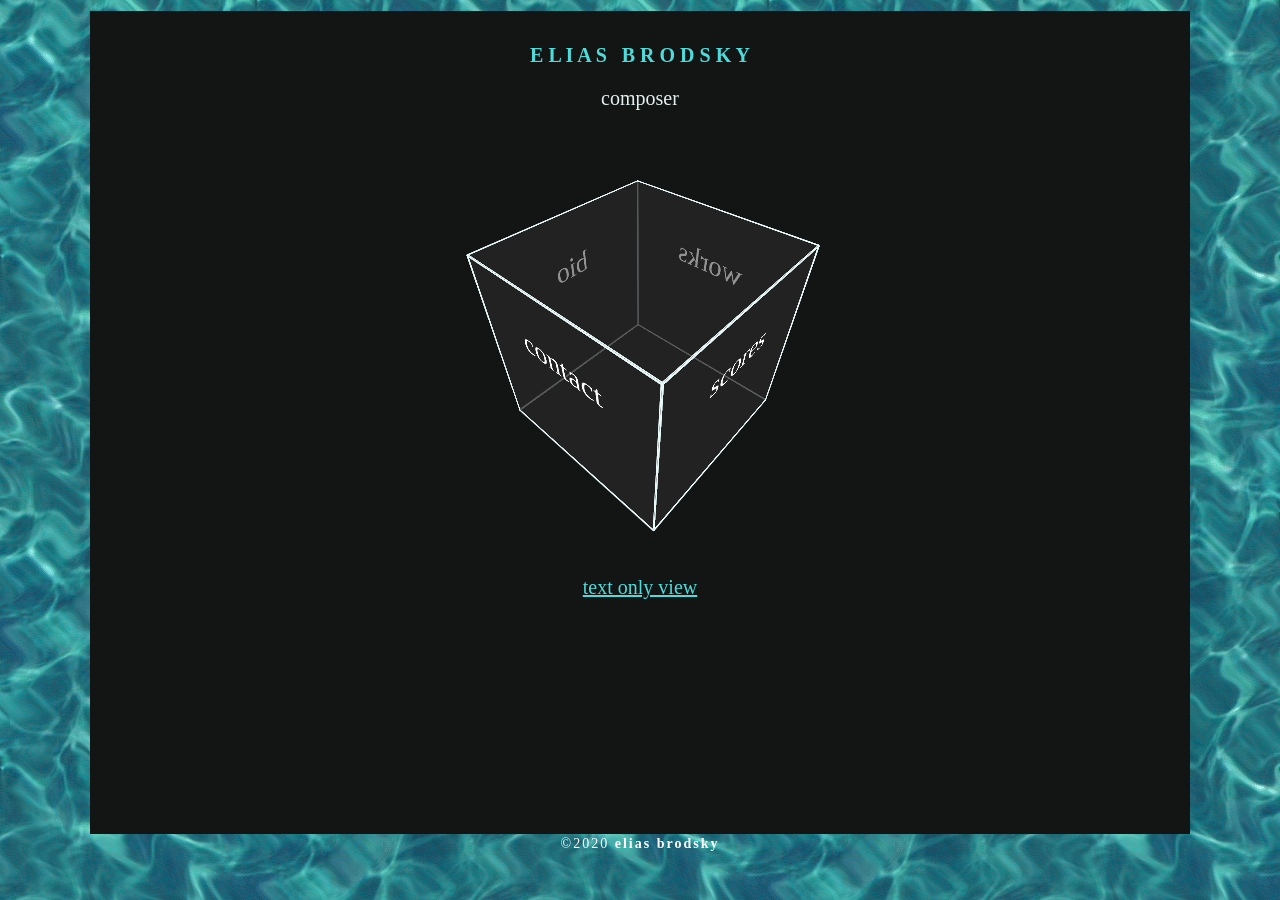
<file: index.html>
<!doctype html>
<html lang="en-US">
<head>
<meta charset="UTF-8">
<meta http-equiv="X-UA-Compatible" content="IE=edge">
<meta name="viewport" content="width=device-width, initial-scale=1">
<meta name="google-site-verification" content="czTj8CanpMWm9Loj50SO4mYIrmmwaW8jfagNMzuJFbc" />
<link href="../css/main.css" rel="stylesheet" type="text/css">
<link rel="stylesheet" href="../css/ex.css" />
<!--<link rel="stylesheet" href="../css/secretcube.css" />-->
<script>var __adobewebfontsappname__="dreamweaver"</script>
<script src="http://use.edgefonts.net/source-sans-pro:n2:default.js" type="text/javascript"></script>
	<title>elias brodsky</title>
	<link rel="shortcut icon" type="image/x-icon" href="images/favicon.ico">
</head>
<body>
<!-- Main Container -->
<div class="container-fluid"> 
	<center><a style="text-decoration:none" href="https://eliasbrodsky.github.io/"><div id="name"><p><b>E L I A S&nbsp; &nbsp;B R O D S K Y</b></p></div></a>
  <p>composer</p></center>
<!-- box -->
<br>
    <body class="experiment">
        <div id="wrapper">
	   <article class="viewport">
	     <section class="cube">
		  <div class="side">
		  	<div class="cube-image"> </div>
		  </div>
		  <div class="side">
		  	<div class="cube-image"><a href="https://eliasbrodsky.github.io/pages/works.html">works</a></div>
		  </div>
		  <div class="side">
		  	<div class="cube-image"><a href="https://eliasbrodsky.github.io/comingsoon.html">scores</a></div>
		  </div>
		  <div class="side">
		  	<div class="cube-image"><a href="https://eliasbrodsky.github.io/pages/contact.html">contact</a></div>
		  </div>
		  <div class="side">
			  <div class="cube-image"><a href="https://eliasbrodsky.github.io/pages/bio.html">bio</a></div>
		  </div>
		  <div class="side">
		  	<div class="cube-image active"> </div>
		    </section>
	  	</article>
     	    </div>
	<body>
		<br><center><p><a href="https://eliasbrodsky.github.io/textonly.html">text only view</a></p></center>
	<br>
</div>
</div>
<!-- Main Container Ends -->
</body>
<center><footer>
	<div class="copyright-fluid">&copy;2020 <strong>elias brodsky</strong></div>
	<script src="../js/secretcube.js" type="text/javascript"></script></footer></center></html>
</file>
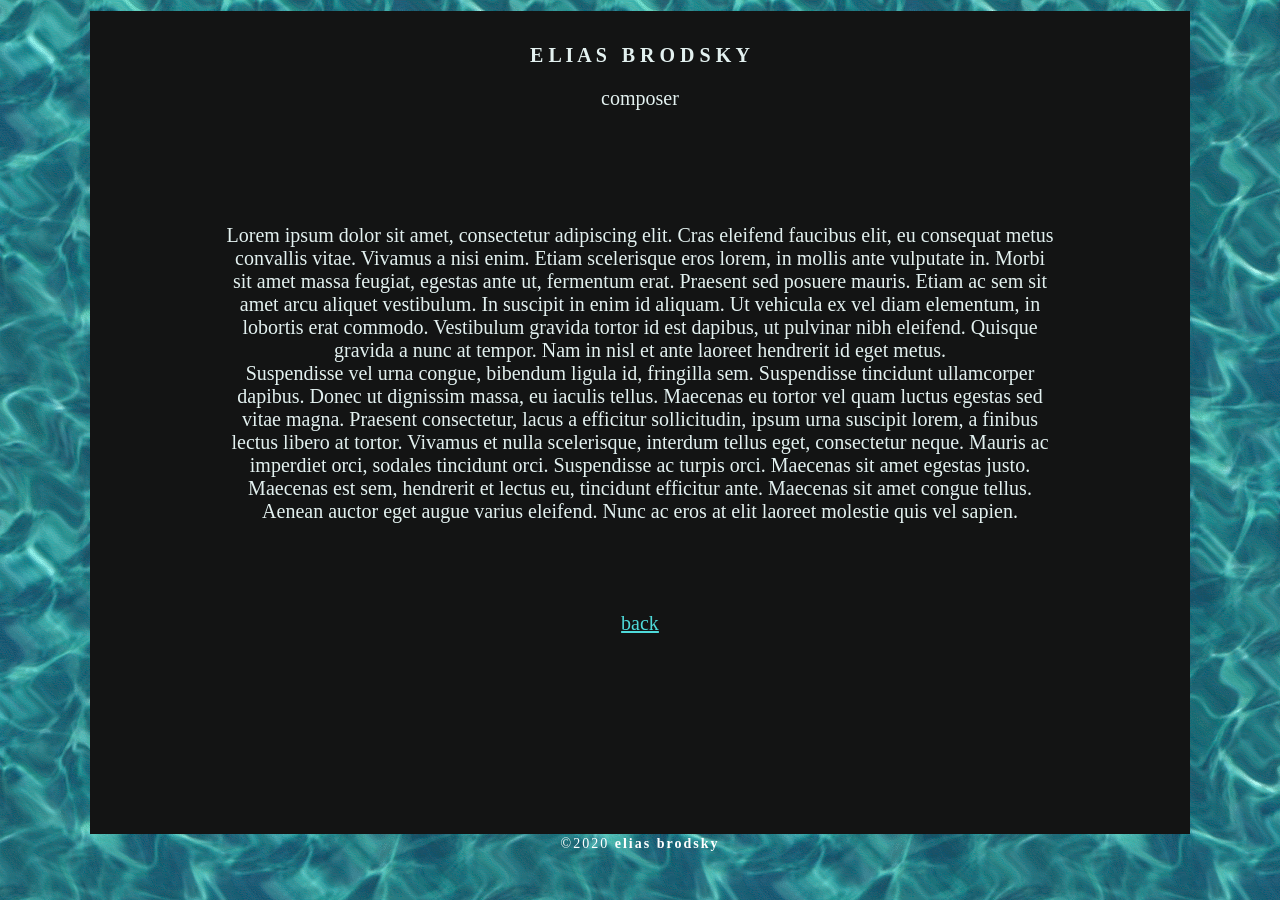
<file: bio.html>
<!doctype html>
<html lang="en-US">
<head>
<meta charset="UTF-8">
<meta http-equiv="X-UA-Compatible" content="IE=edge">
<meta name="viewport" content="width=device-width, initial-scale=1">
<link href="../css/bio.css" rel="stylesheet" type="text/css">
<link rel="stylesheet" href="../css/ex.css" />
<script>var __adobewebfontsappname__="dreamweaver"</script>
<script src="http://use.edgefonts.net/source-sans-pro:n2:default.js" type="text/javascript"></script>
</head>
<body>
<!-- Main Container -->
<div class="container-fluid"> 
	<center><p><a><b>E L I A S&nbsp; &nbsp;B R O D S K Y</b></a></p>
  <p>composer</p></center>
<!-- box -->
<div id="wrapper">
	<center><br><br><br>
	Lorem ipsum dolor sit amet, consectetur adipiscing elit. Cras eleifend faucibus elit, eu consequat metus convallis vitae. Vivamus a nisi enim. Etiam scelerisque eros lorem, in mollis ante vulputate in. Morbi sit amet massa feugiat, egestas ante ut, fermentum erat. Praesent sed posuere mauris. Etiam ac sem sit amet arcu aliquet vestibulum. In suscipit in enim id aliquam. Ut vehicula ex vel diam elementum, in lobortis erat commodo. Vestibulum gravida tortor id est dapibus, ut pulvinar nibh eleifend. Quisque gravida a nunc at tempor. Nam in nisl et ante laoreet hendrerit id eget metus.
	<br>
	Suspendisse vel urna congue, bibendum ligula id, fringilla sem. Suspendisse tincidunt ullamcorper dapibus. Donec ut dignissim massa, eu iaculis tellus. Maecenas eu tortor vel quam luctus egestas sed vitae magna. Praesent consectetur, lacus a efficitur sollicitudin, ipsum urna suscipit lorem, a finibus lectus libero at tortor. Vivamus et nulla scelerisque, interdum tellus eget, consectetur neque. Mauris ac imperdiet orci, sodales tincidunt orci. Suspendisse ac turpis orci. Maecenas sit amet egestas justo. Maecenas est sem, hendrerit et lectus eu, tincidunt efficitur ante. Maecenas sit amet congue tellus. Aenean auctor eget augue varius eleifend. Nunc ac eros at elit laoreet molestie quis vel sapien. 
	<br><br><br><br>
		<p><a href="https://eliasbrodsky.github.io/">back</a></p>
   </div>
	<br>
</div>
</div>
<!-- Main Container Ends -->
</body>
<center><footer>
	<div class="copyright-fluid">&copy;2020 <strong>elias brodsky</strong></div>
	</footer></center></html>
</file>
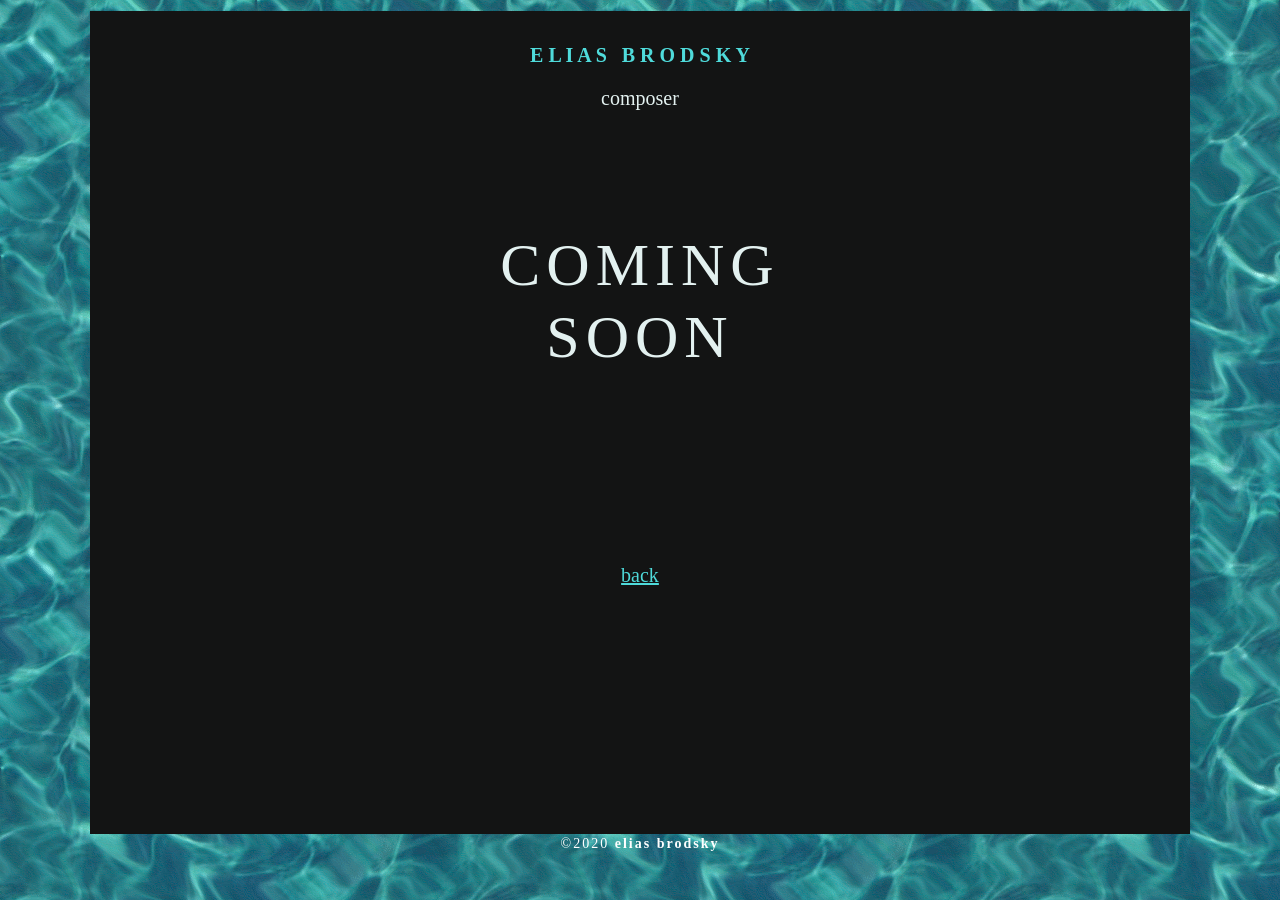
<file: comingsoon.html>
<!doctype html>
<html lang="en-US">
<head>
<meta charset="UTF-8">
<meta http-equiv="X-UA-Compatible" content="IE=edge">
<meta name="viewport" content="width=device-width, initial-scale=1">
<link href="../css/pages.css" rel="stylesheet" type="text/css">
<link rel="stylesheet" href="../css/ex.css" />
<script>var __adobewebfontsappname__="dreamweaver"</script>
<script src="http://use.edgefonts.net/source-sans-pro:n2:default.js" type="text/javascript"></script>
	<title>coming soon | elias brodsky</title>
	<link rel="shortcut icon" type="image/x-icon" href="images/favicon.ico">
</head>
<body>
<!-- Main Container -->
<div class="container-fluid"> 
	<center><div id="name"><p><a style="text-decoration:none" href="https://eliasbrodsky.github.io/"><b>E L I A S&nbsp; &nbsp;B R O D S K Y</b></a></p></div>
  <p>composer</p></center>
<!-- box -->
<div id="comingsoon">
	<center><br>
		<div id="spaces"><p>COMING</p>
			<p>SOON</p>
	<br><br><br><br><br><br></div><br>
	<div id="back"><p><a href="https://eliasbrodsky.github.io/">back</a></p>
   </div></div></center>
	<br>
</div>
</div></center>
<!-- Main Container Ends -->
</body>
<center><footer>
	<div class="copyright-fluid">&copy;2020 <strong>elias brodsky</strong></div>
	</footer></center></html>
</file>
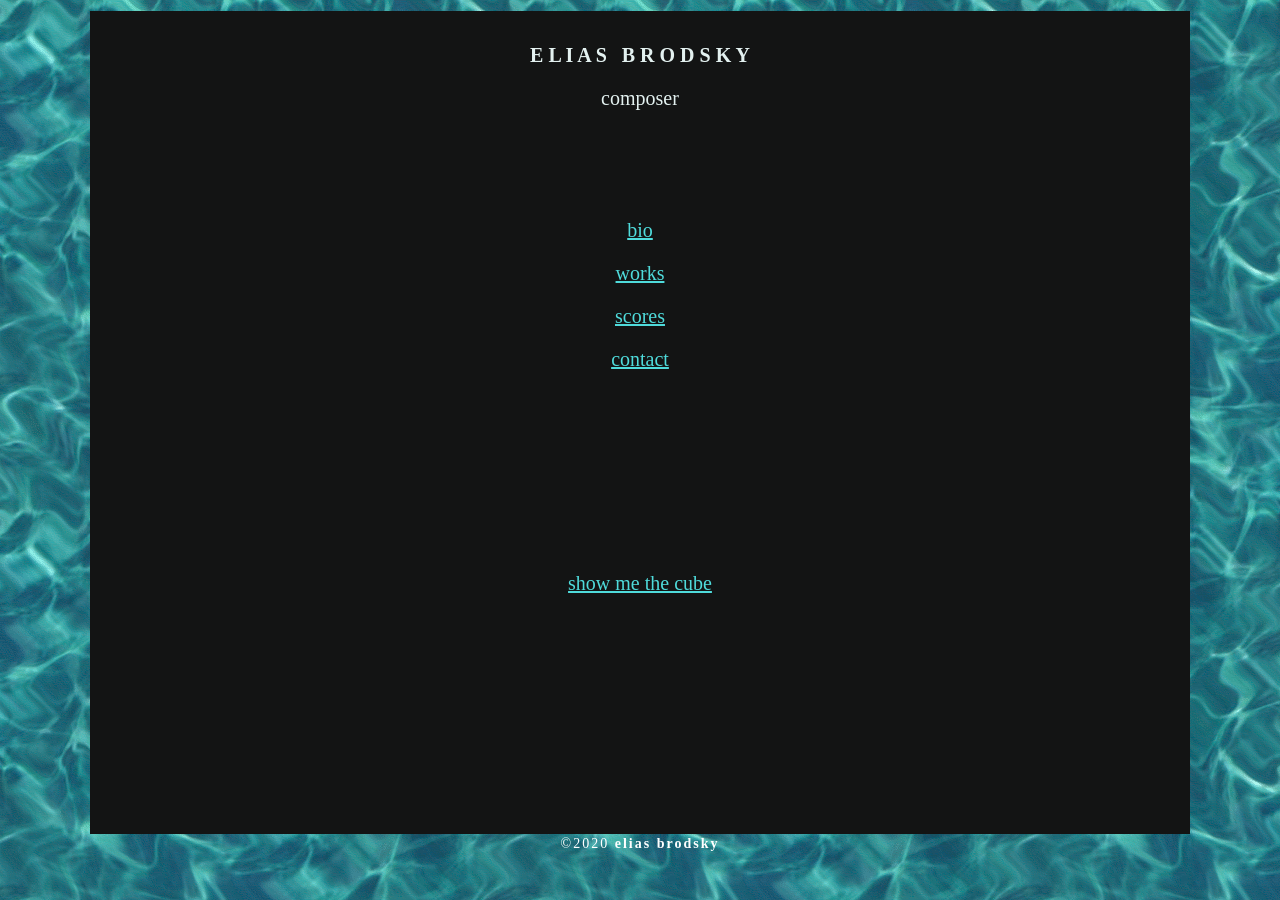
<file: contact.html>
<!doctype html>
<html lang="en-US">
<head>
<meta charset="UTF-8">
<meta http-equiv="X-UA-Compatible" content="IE=edge">
<meta name="viewport" content="width=device-width, initial-scale=1">
<link href="../css/main.css" rel="stylesheet" type="text/css">
<link rel="stylesheet" href="../css/ex.css" />
<script>var __adobewebfontsappname__="dreamweaver"</script>
<script src="http://use.edgefonts.net/source-sans-pro:n2:default.js" type="text/javascript"></script>
</head>
<body>
<!-- Main Container -->
<div class="container-fluid"> 
	<center><p><a><b>E L I A S&nbsp; &nbsp;B R O D S K Y</b></a></p>
  <p>composer</p></center>
<!-- box -->
<div id="wrapper">
	<center><br><br><br>
	<p><a href="https://eliasbrodsky.github.io/textonly.html">bio</a></p>
	<p><a href="https://eliasbrodsky.github.io/textonly.html">works</a></p>
	<p><a href="https://eliasbrodsky.github.io/textonly.html">scores</a></p>
	<p><a href="https://eliasbrodsky.github.io/textonly.html">contact</a></p>
	<br><br><br><br><br><br><br>
		<p><a href="https://eliasbrodsky.github.io/">show me the cube</a></p>
   </div>
	<br>
</div>
</div>
<!-- Main Container Ends -->
</body>
<center><footer>
	<div class="copyright-fluid">&copy;2020 <strong>elias brodsky</strong></div>
	</footer></center></html>
</file>
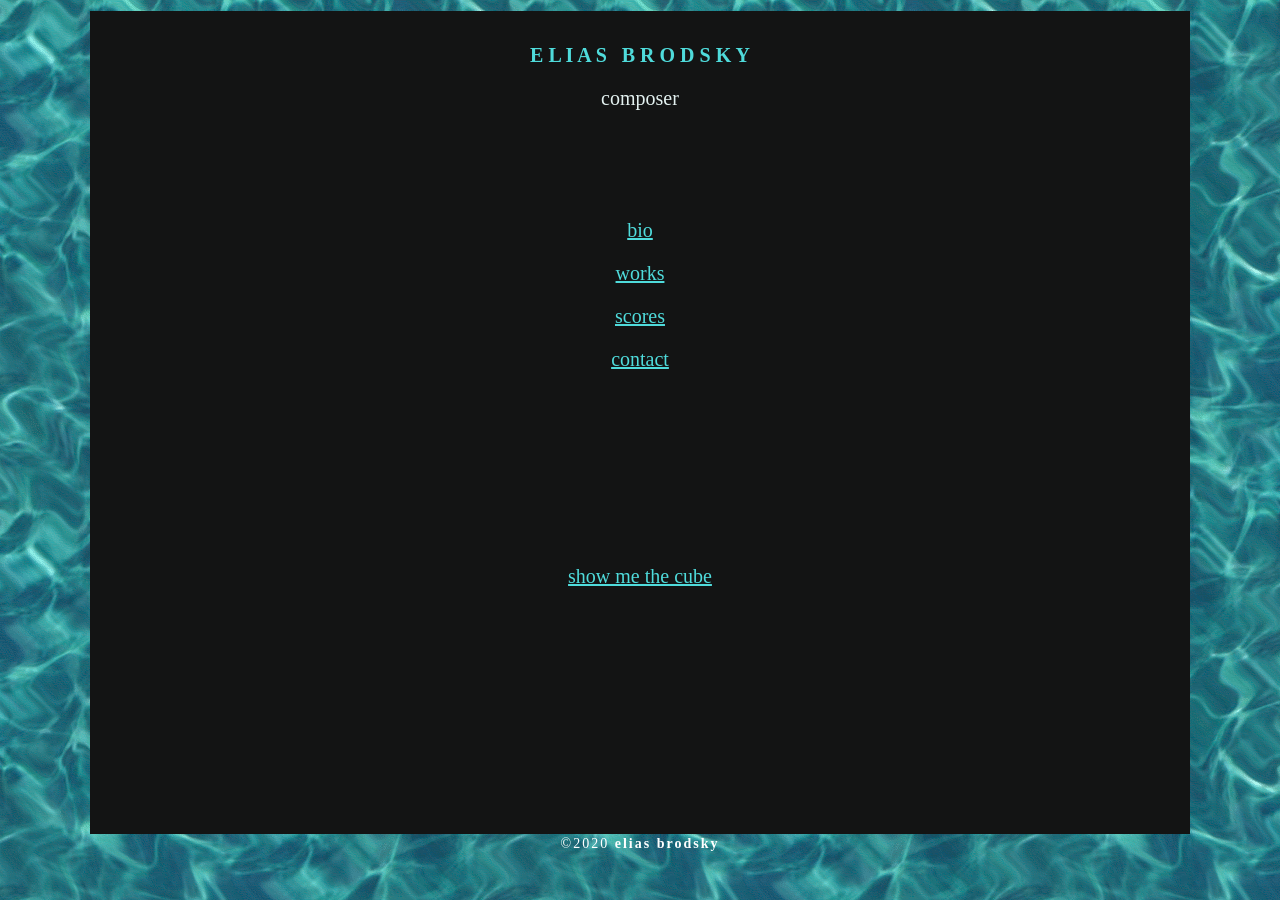
<file: textonly.html>
<!doctype html>
<html lang="en-US">
<head>
<meta charset="UTF-8">
<meta http-equiv="X-UA-Compatible" content="IE=edge">
<meta name="viewport" content="width=device-width, initial-scale=1">
<link href="../css/pages.css" rel="stylesheet" type="text/css">
<link rel="stylesheet" href="../css/ex.css" />
<script>var __adobewebfontsappname__="dreamweaver"</script>
<script src="http://use.edgefonts.net/source-sans-pro:n2:default.js" type="text/javascript"></script>
	<title>text only | elias brodsky</title>
	<link rel="shortcut icon" type="image/x-icon" href="images/favicon.ico">
</head>
<body>
<!-- Main Container -->
<div class="container-fluid"> 
	<center><div id="name"><p><a style="text-decoration:none" href="https://eliasbrodsky.github.io/"><b>E L I A S&nbsp; &nbsp;B R O D S K Y</b></a></p></div>
  <p>composer</p></center>
<!-- box -->
<div id="wrapper">
	<center><br><br><br>
	<p><a href="https://eliasbrodsky.github.io/pages/bio.html">bio</a></p>
	<p><a href="https://eliasbrodsky.github.io/pages/works.html">works</a></p>
	<p><a href="https://eliasbrodsky.github.io/comingsoon.html">scores</a></p>
	<p><a href="https://eliasbrodsky.github.io/pages/contact.html">contact</a></p>
		<br><br><br><br><br><br><div id="smallspaces"><br><br><br><br><br><br><br><br><br><br><br><br><br><br><br><br></div>
		<p><a href="https://eliasbrodsky.github.io/">show me the cube</a></p>
   </div>
	<br>
</div>
</div>
<!-- Main Container Ends -->
</body>
<center><footer>
	<div class="copyright-fluid">&copy;2020 <strong>elias brodsky</strong></div>
	</footer></center></html>
</file>
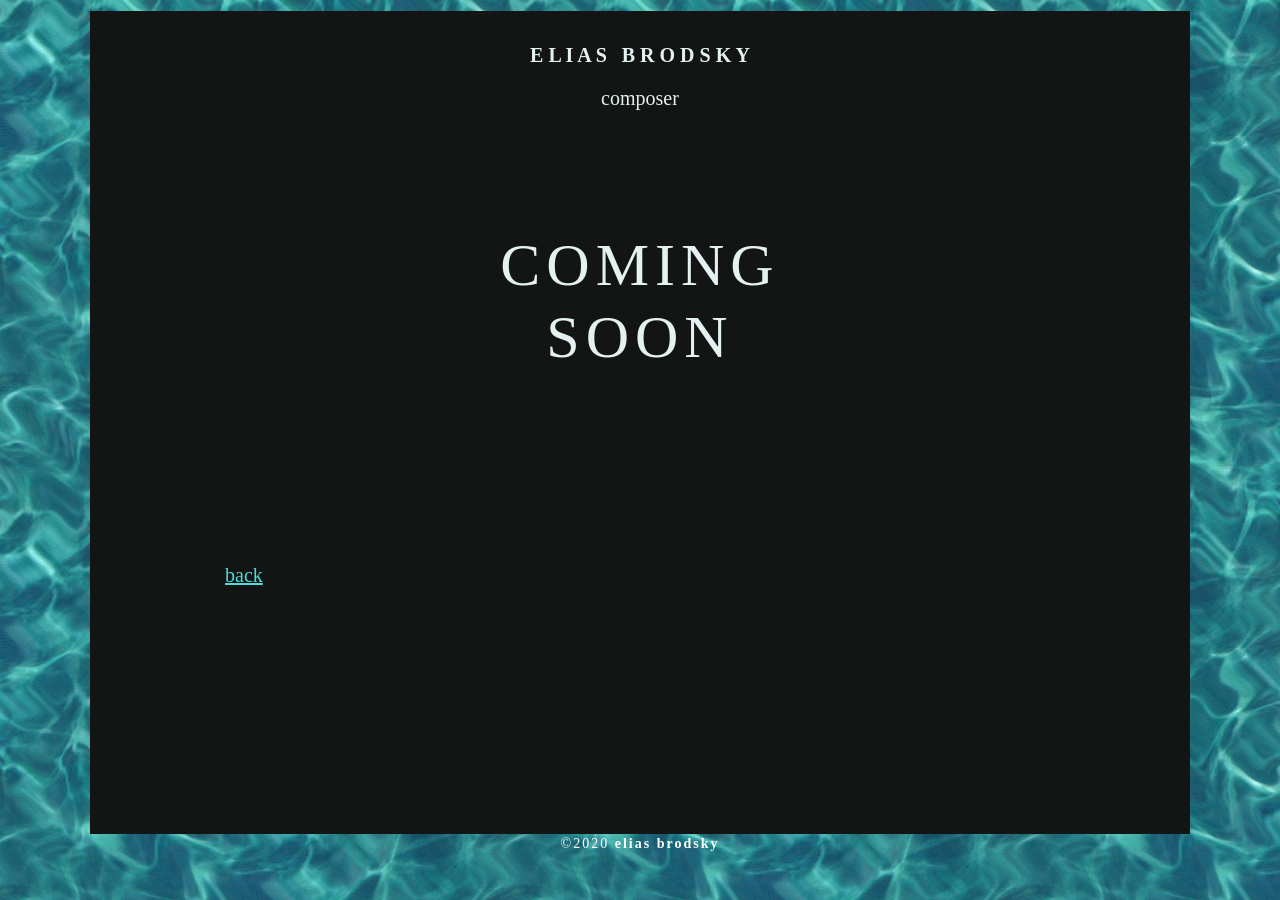
<file: pages/comingsoon.html>
<!doctype html>
<html lang="en-US">
<head>
<meta charset="UTF-8">
<meta http-equiv="X-UA-Compatible" content="IE=edge">
<meta name="viewport" content="width=device-width, initial-scale=1">
<link href="../css/pages.css" rel="stylesheet" type="text/css">
<link rel="stylesheet" href="../css/ex.css" />
<script>var __adobewebfontsappname__="dreamweaver"</script>
<script src="http://use.edgefonts.net/source-sans-pro:n2:default.js" type="text/javascript"></script>
</head>
<body>
<!-- Main Container -->
<div class="container-fluid"> 
	<center><div id="name"><p><a><b>E L I A S&nbsp; &nbsp;B R O D S K Y</b></a></p></div>
  <p>composer</p></center>
<!-- box -->
<div id="comingsoon">
	<center><br>
		<div id="spaces"><p>COMING</p>
			<p>SOON</p>
	<br><br><br><br><br><br></div><br>
	<div id="wrapper"><p><a href="https://eliasbrodsky.github.io/">back</a></p>
   </div></div></center>
	<br>
</div>
</div></center>
<!-- Main Container Ends -->
</body>
<center><footer>
	<div class="copyright-fluid">&copy;2020 <strong>elias brodsky</strong></div>
	</footer></center></html>
</file>
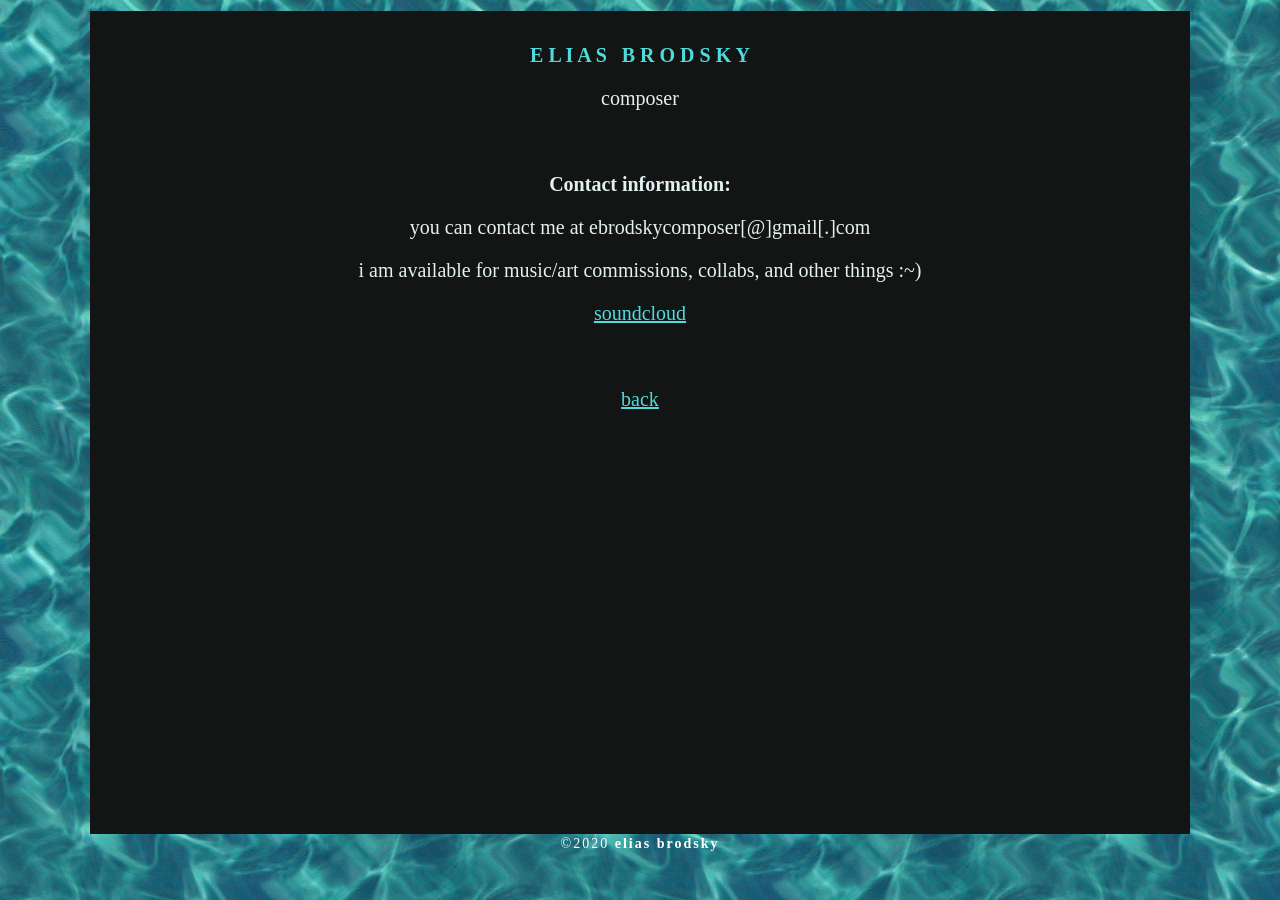
<file: pages/contact.html>
<!doctype html>
<html lang="en-US">
<head>
<meta charset="UTF-8">
<meta http-equiv="X-UA-Compatible" content="IE=edge">
<meta name="viewport" content="width=device-width, initial-scale=1">
<link href="../css/main.css" rel="stylesheet" type="text/css">
<link rel="stylesheet" href="../css/ex.css" />
<script>var __adobewebfontsappname__="dreamweaver"</script>
<script src="http://use.edgefonts.net/source-sans-pro:n2:default.js" type="text/javascript"></script>
</head>
<body>
<!-- Main Container -->
<div class="container-fluid"> 
	<center><div id="name"><p><a style="text-decoration:none" href="https://eliasbrodsky.github.io/"><b>E L I A S&nbsp; &nbsp;B R O D S K Y</b></a></p></div>
  <p>composer</p></center>
<!-- box -->
<div id="wrapper">
  <center><br>
  <p><b>Contact information:</b></p>
	  <p>you can contact me at ebrodskycomposer[@]gmail[.]com</p>
	  <p>i am available for music/art commissions, collabs, and other things :~)</p>
	  <p><a href="https://soundcloud.com/eliasbrodsky">soundcloud</a></p>
	  <br>
		<p><a href="https://eliasbrodsky.github.io/">back</a></p>
   </div>
	<br>
</div>
</div>
<!-- Main Container Ends -->
</body>
<center><footer>
	<div class="copyright-fluid">&copy;2020 <strong>elias brodsky</strong></div>
	</footer></center></html>
</file>
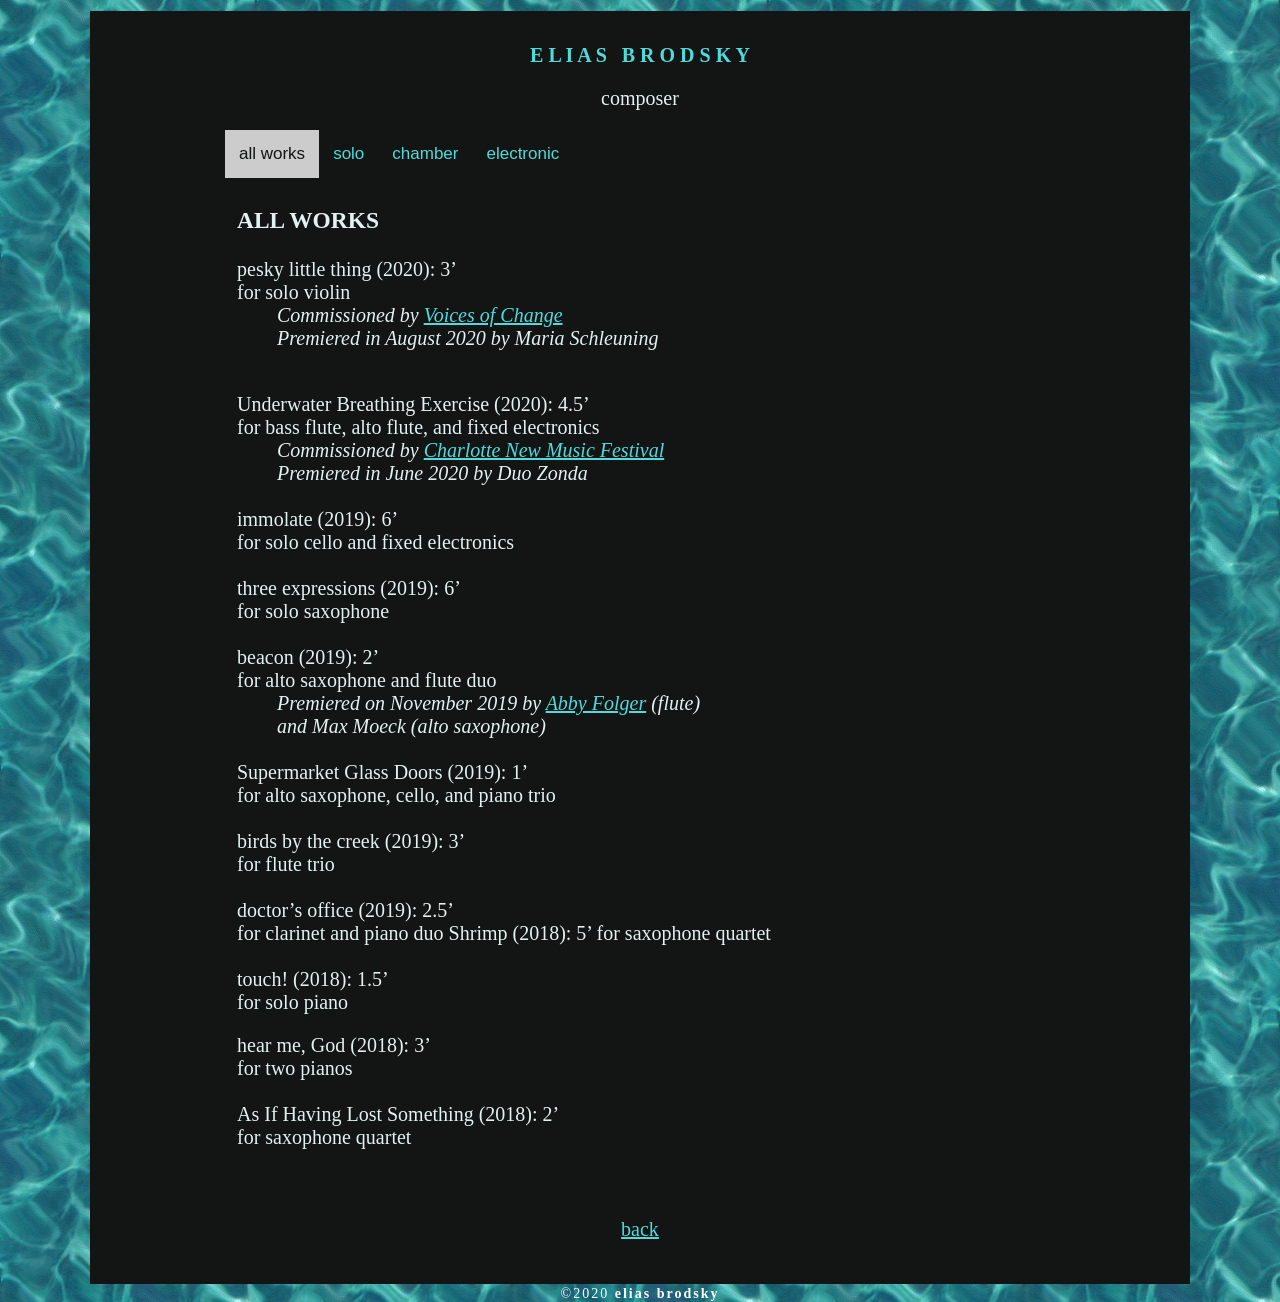
<file: pages/secretworks.html>
<!doctype html>
<html lang="en-US">
<head>
<meta charset="UTF-8">
<meta http-equiv="X-UA-Compatible" content="IE=edge">
<meta name="viewport" content="width=device-width, initial-scale=1">
<link href="../css/pages.css" rel="stylesheet" type="text/css">
<link rel="stylesheet" href="../css/ex.css" />
<script>var __adobewebfontsappname__="dreamweaver"</script>
<script src="http://use.edgefonts.net/source-sans-pro:n2:default.js" type="text/javascript"></script>
</head>
<body>
<!-- Main Container -->
<div class="container-fluid"> 
	<center><div id="name"><p><a style="text-decoration:none" href="https://eliasbrodsky.github.io/"><b>E L I A S&nbsp; &nbsp;B R O D S K Y</b></a></p></div>
  <p>composer</p></center>
<!-- box -->
<div id="wrapper">
	 <!-- Tab links -->
<div class="tab">
  <button class="tablinks" onclick="openTab(event, 'All works')" id="defaultOpen">all works</button>
  <button class="tablinks" onclick="openTab(event, 'Solo')">solo</button>
  <button class="tablinks" onclick="openTab(event, 'Chamber')">chamber</button>
  <button class="tablinks" onclick="openTab(event, 'Electronic')">electronic</button>
</div>

<!-- Tab content -->
<div id="All works" class="tabcontent">
  <h3><b>ALL WORKS</b></h3>
  <p>pesky little thing (2020): 3’
	<br>for solo violin
	<br><i>&nbsp;&nbsp;&nbsp;&nbsp;&nbsp;&nbsp;&nbsp;&nbsp;Commissioned by <a href="https://www.voicesofchange.org/">Voices of Change</a>
	<br>&nbsp;&nbsp;&nbsp;&nbsp;&nbsp;&nbsp;&nbsp;&nbsp;Premiered in August 2020 by Maria Schleuning</i>
	<br><br>
	<p>Underwater Breathing Exercise (2020): 4.5’
	<br>for bass flute, alto flute, and fixed electronics
	<br><i>&nbsp;&nbsp;&nbsp;&nbsp;&nbsp;&nbsp;&nbsp;&nbsp;Commissioned by <a href="https://charlottenewmusic.org/">Charlotte New Music Festival</a>
	<br>&nbsp;&nbsp;&nbsp;&nbsp;&nbsp;&nbsp;&nbsp;&nbsp;Premiered in June 2020 by Duo Zonda</i>
	<br><br>
	immolate (2019): 6’
	<br>for solo cello and fixed electronics
	<br><br>
	three expressions (2019): 6’
	<br>for solo saxophone
	<br><br>
	beacon (2019): 2’
	<br>for alto saxophone and flute duo
   	<br><i>&nbsp;&nbsp;&nbsp;&nbsp;&nbsp;&nbsp;&nbsp;&nbsp;Premiered on November 2019 by <a href="https://www.instagram.com/flutey_tootey/">Abby Folger</a> (flute) 
	<br>&nbsp;&nbsp;&nbsp;&nbsp;&nbsp;&nbsp;&nbsp;&nbsp;and Max Moeck (alto saxophone)</i>
	<br><br>
	Supermarket Glass Doors (2019): 1’
	<br>for alto saxophone, cello, and piano trio
	<br><br>
	birds by the creek (2019): 3’
	<br>for flute trio
	<br><br>
	doctor’s office (2019): 2.5’
	<br>for clarinet and piano duo
	Shrimp (2018): 5’
	for saxophone quartet
	<br><br>
	touch! (2018): 1.5’
	<br>for solo piano</p>
	hear me, God (2018): 3’
	<br>for two pianos
	<br><br>
	As If Having Lost Something (2018): 2’
	<br>for saxophone quartet</p>
</div>

<div id="Solo" class="tabcontent">
  <h3><b>SOLO</b></h3>
  <p>pesky little thing (2020): 3’
	<br>for solo violin
	<br><i>&nbsp;&nbsp;&nbsp;&nbsp;&nbsp;&nbsp;&nbsp;&nbsp;Commissioned by <a href="https://www.voicesofchange.org/">Voices of Change</a>
	<br>&nbsp;&nbsp;&nbsp;&nbsp;&nbsp;&nbsp;&nbsp;&nbsp;Premiered in August 2020 by Maria Schleuning</i>
	<br><br>
	immolate (2019): 6’
	<br>for solo cello and fixed electronics
	<br><br>
	three expressions (2019): 6’
	<br>for solo saxophone
	<br><br>
	touch! (2018): 1.5’
	<br>for solo piano</p>
</div>

<div id="Chamber" class="tabcontent">
  <h3><b>CHAMBER</b></h3>
  <p>Underwater Breathing Exercise (2020): 4.5’
	<br>for bass flute, alto flute, and fixed electronics
	<br><i>&nbsp;&nbsp;&nbsp;&nbsp;&nbsp;&nbsp;&nbsp;&nbsp;Commissioned by <a href="https://charlottenewmusic.org/">Charlotte New Music Festival</a>
	<br>&nbsp;&nbsp;&nbsp;&nbsp;&nbsp;&nbsp;&nbsp;&nbsp;Premiered in June 2020 by Duo Zonda</i>
	<br><br>
	beacon (2019): 2’
	<br>for alto saxophone and flute duo
   	<br><i>&nbsp;&nbsp;&nbsp;&nbsp;&nbsp;&nbsp;&nbsp;&nbsp;Premiered on November 2019 by <a href="https://www.instagram.com/flutey_tootey/">Abby Folger</a> (flute) 
	<br>&nbsp;&nbsp;&nbsp;&nbsp;&nbsp;&nbsp;&nbsp;&nbsp;and Max Moeck (alto saxophone)</i>
	<br><br>
	Supermarket Glass Doors (2019): 1’
	<br>for alto saxophone, cello, and piano trio
	<br><br>
	birds by the creek (2019): 3’
	<br>for flute trio
	<br><br>
	doctor’s office (2019): 2.5’
	<br>for clarinet and piano duo
	Shrimp (2018): 5’
	for saxophone quartet
	<br><br>
	hear me, God (2018): 3’
	<br>for two pianos
	<br><br>
	As If Having Lost Something (2018): 2’
	<br>for saxophone quartet</p>
</div>

<div id="Electronic" class="tabcontent">
  <h3><b>ELECTRONIC</b></h3>
  <p>Underwater Breathing Exercise (2020): 4.5’
	<br>for bass flute, alto flute, and fixed electronics
	<br><i>&nbsp;&nbsp;&nbsp;&nbsp;&nbsp;&nbsp;&nbsp;&nbsp;Commissioned by <a href="https://charlottenewmusic.org/">Charlotte New Music Festival</a>
	<br>&nbsp;&nbsp;&nbsp;&nbsp;&nbsp;&nbsp;&nbsp;&nbsp;Premiered in June 2020 by Duo Zonda</i>
	<br><br>
	immolate (2019): 6’
	<br>for solo cello and fixed electronics</p>
</div> 
	<br></div>
	<div id="back"><p><a href="https://eliasbrodsky.github.io/">back</a></p>
   </div>
	<br>
</div>
</div>
<!-- Main Container Ends -->
</body>
<center><footer>
	<div class="copyright-fluid">&copy;2020 <strong>elias brodsky</strong></div>
	<script src="../js/tabs.js" type="text/javascript"></script>
	<script>
  function opentab(evt, tabName) {
  var i, tabcontent, tablinks;
  tabcontent = document.getElementsByClassName("tabcontent");
  for (i = 0; i < tabcontent.length; i++) {
    tabcontent[i].style.display = "none";
  }
  tablinks = document.getElementsByClassName("tablinks");
  for (i = 0; i < tablinks.length; i++) {
    tablinks[i].className = tablinks[i].className.replace(" active", "");
  }
  document.getElementById(tabName).style.display = "block";
  evt.currentTarget.className += " active";
}
  document.getElementById("defaultOpen").click();
</script>
	</footer></center></html>
</file>
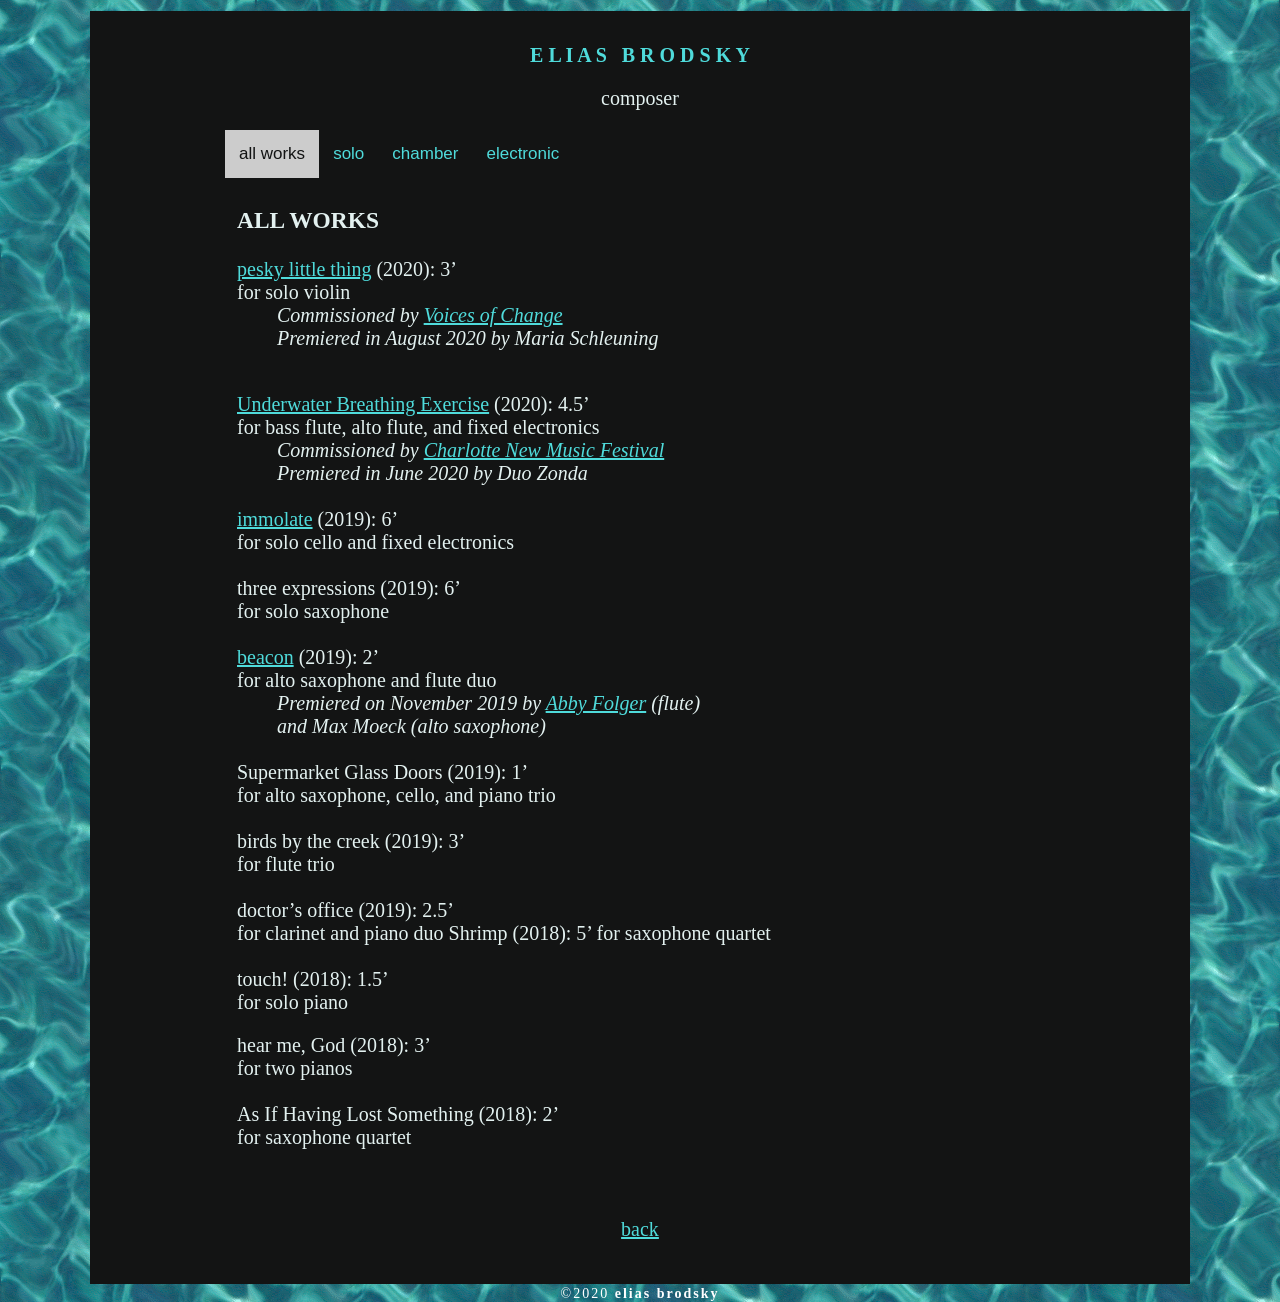
<file: pages/works.html>
<!doctype html>
<html lang="en-US">
<head>
<meta charset="UTF-8">
<meta http-equiv="X-UA-Compatible" content="IE=edge">
<meta name="viewport" content="width=device-width, initial-scale=1">
<link href="../css/pages.css" rel="stylesheet" type="text/css">
<link rel="stylesheet" href="../css/ex.css" />
<script>var __adobewebfontsappname__="dreamweaver"</script>
<script src="http://use.edgefonts.net/source-sans-pro:n2:default.js" type="text/javascript"></script>
	<title>works | elias brodsky</title>
	<link rel="shortcut icon" type="image/x-icon" href="favicon.ico">
</head>
<body>
<!-- Main Container -->
<div class="container-fluid"> 
	<center><div id="name"><p><a style="text-decoration:none" href="https://eliasbrodsky.github.io/"><b>E L I A S&nbsp; &nbsp;B R O D S K Y</b></a></p></div>
  <p>composer</p></center>
<!-- box -->
<div id="wrapper">
	 <!-- Tab links -->
<div class="tab">
  <button class="tablinks" onclick="openTab(event, 'All works')" id="defaultOpen">all works</button>
  <button class="tablinks" onclick="openTab(event, 'Solo')">solo</button>
  <button class="tablinks" onclick="openTab(event, 'Chamber')">chamber</button>
  <button class="tablinks" onclick="openTab(event, 'Electronic')">electronic</button>
</div>

<!-- Tab content -->
<div id="All works" class="tabcontent">
  <h3><b>ALL WORKS</b></h3>
	<p><a href="https://soundcloud.com/eliasbrodsky/pesky-little-thing">pesky little thing</a> (2020): 3’
	<br>for solo violin
	<br><i>&nbsp;&nbsp;&nbsp;&nbsp;&nbsp;&nbsp;&nbsp;&nbsp;Commissioned by <a href="https://www.voicesofchange.org/">Voices of Change</a>
	<br>&nbsp;&nbsp;&nbsp;&nbsp;&nbsp;&nbsp;&nbsp;&nbsp;Premiered in August 2020 by Maria Schleuning</i>
	<br><br>
	<p><a href="https://soundcloud.com/eliasbrodsky/underwater-breathing-exercise">Underwater Breathing Exercise</a> (2020): 4.5’
	<br>for bass flute, alto flute, and fixed electronics
	<br><i>&nbsp;&nbsp;&nbsp;&nbsp;&nbsp;&nbsp;&nbsp;&nbsp;Commissioned by <a href="https://charlottenewmusic.org/">Charlotte New Music Festival</a>
	<br>&nbsp;&nbsp;&nbsp;&nbsp;&nbsp;&nbsp;&nbsp;&nbsp;Premiered in June 2020 by Duo Zonda</i>
	<br><br>
	<a href="https://soundcloud.com/eliasbrodsky/immolate">immolate</a> (2019): 6’
	<br>for solo cello and fixed electronics
	<br><br>
	three expressions (2019): 6’
	<br>for solo saxophone
	<br><br>
	<a href="https://soundcloud.com/eliasbrodsky/beacon">beacon</a> (2019): 2’
	<br>for alto saxophone and flute duo
   	<br><i>&nbsp;&nbsp;&nbsp;&nbsp;&nbsp;&nbsp;&nbsp;&nbsp;Premiered on November 2019 by <a href="https://www.instagram.com/flutey_tootey/">Abby Folger</a> (flute) 
	<br>&nbsp;&nbsp;&nbsp;&nbsp;&nbsp;&nbsp;&nbsp;&nbsp;and Max Moeck (alto saxophone)</i>
	<br><br>
	Supermarket Glass Doors (2019): 1’
	<br>for alto saxophone, cello, and piano trio
	<br><br>
	birds by the creek (2019): 3’
	<br>for flute trio
	<br><br>
	doctor’s office (2019): 2.5’
	<br>for clarinet and piano duo
	Shrimp (2018): 5’
	for saxophone quartet
	<br><br>
	touch! (2018): 1.5’
	<br>for solo piano</p>
	hear me, God (2018): 3’
	<br>for two pianos
	<br><br>
	As If Having Lost Something (2018): 2’
	<br>for saxophone quartet</p>
</div>

<div id="Solo" class="tabcontent">
  <h3><b>SOLO</b></h3>
  <p><a href="https://soundcloud.com/eliasbrodsky/pesky-little-thing">pesky little thing</a> (2020): 3’
	<br>for solo violin
	<br><i>&nbsp;&nbsp;&nbsp;&nbsp;&nbsp;&nbsp;&nbsp;&nbsp;Commissioned by <a href="https://www.voicesofchange.org/">Voices of Change</a>
	<br>&nbsp;&nbsp;&nbsp;&nbsp;&nbsp;&nbsp;&nbsp;&nbsp;Premiered in August 2020 by Maria Schleuning</i>
	<br><br>
	<a href="https://soundcloud.com/eliasbrodsky/immolate">immolate</a> (2019): 6’
	<br>for solo cello and fixed electronics
	<br><br>
	three expressions (2019): 6’
	<br>for solo saxophone
	<br><br>
	touch! (2018): 1.5’
	<br>for solo piano</p>
</div>

<div id="Chamber" class="tabcontent">
  <h3><b>CHAMBER</b></h3>
  <p><a href="https://soundcloud.com/eliasbrodsky/underwater-breathing-exercise">Underwater Breathing Exercise</a> (2020): 4.5’
	<br>for bass flute, alto flute, and fixed electronics
	<br><i>&nbsp;&nbsp;&nbsp;&nbsp;&nbsp;&nbsp;&nbsp;&nbsp;Commissioned by <a href="https://charlottenewmusic.org/">Charlotte New Music Festival</a>
	<br>&nbsp;&nbsp;&nbsp;&nbsp;&nbsp;&nbsp;&nbsp;&nbsp;Premiered in June 2020 by Duo Zonda</i>
	<br><br>
	<a href="https://soundcloud.com/eliasbrodsky/beacon">beacon </a>(2019): 2’
	<br>for alto saxophone and flute duo
   	<br><i>&nbsp;&nbsp;&nbsp;&nbsp;&nbsp;&nbsp;&nbsp;&nbsp;Premiered on November 2019 by <a href="https://www.instagram.com/flutey_tootey/">Abby Folger</a> (flute) 
	<br>&nbsp;&nbsp;&nbsp;&nbsp;&nbsp;&nbsp;&nbsp;&nbsp;and Max Moeck (alto saxophone)</i>
	<br><br>
	Supermarket Glass Doors (2019): 1’
	<br>for alto saxophone, cello, and piano trio
	<br><br>
	birds by the creek (2019): 3’
	<br>for flute trio
	<br><br>
	doctor’s office (2019): 2.5’
	<br>for clarinet and piano duo
	Shrimp (2018): 5’
	for saxophone quartet
	<br><br>
	hear me, God (2018): 3’
	<br>for two pianos
	<br><br>
	As If Having Lost Something (2018): 2’
	<br>for saxophone quartet</p>
</div>

<div id="Electronic" class="tabcontent">
  <h3><b>ELECTRONIC</b></h3>
  <p><a href="https://soundcloud.com/eliasbrodsky/underwater-breathing-exercise">Underwater Breathing Exercise</a> (2020): 4.5’
	<br>for bass flute, alto flute, and fixed electronics
	<br><i>&nbsp;&nbsp;&nbsp;&nbsp;&nbsp;&nbsp;&nbsp;&nbsp;Commissioned by <a href="https://charlottenewmusic.org/">Charlotte New Music Festival</a>
	<br>&nbsp;&nbsp;&nbsp;&nbsp;&nbsp;&nbsp;&nbsp;&nbsp;Premiered in June 2020 by Duo Zonda</i>
	<br><br>
	<a href="https://soundcloud.com/eliasbrodsky/immolate">immolate </a>(2019): 6’
	<br>for solo cello and fixed electronics</p>
</div> 
	<br></div>
	<div id="back"><p><a href="https://eliasbrodsky.github.io/">back</a></p>
   </div>
	<br>
</div>
</div>
<!-- Main Container Ends -->
</body>
<center><footer>
	<div class="copyright-fluid">&copy;2020 <strong>elias brodsky</strong></div>
	<script src="../js/tabs.js" type="text/javascript"></script>
	<script>
  function opentab(evt, tabName) {
  var i, tabcontent, tablinks;
  tabcontent = document.getElementsByClassName("tabcontent");
  for (i = 0; i < tabcontent.length; i++) {
    tabcontent[i].style.display = "none";
  }
  tablinks = document.getElementsByClassName("tablinks");
  for (i = 0; i < tablinks.length; i++) {
    tablinks[i].className = tablinks[i].className.replace(" active", "");
  }
  document.getElementById(tabName).style.display = "block";
  evt.currentTarget.className += " active";
}
  document.getElementById("defaultOpen").click();
</script>
	</footer></center></html>
</file>
<file: css/main.css>
@charset "UTF-8";
@font-face {
	font-family: 'proxima_nova_rgregular';
	src: url('https://litmus.com/fonts/Emails/proximanova-regular-webfont.eot');
	src: url('https://litmus.com/fonts/Emails/proximanova-regular-webfont.eot?#iefix') format('embedded-opentype'),
		 url('https://litmus.com/fonts/Emails/proximanova-regular-webfont.woff') format('woff'),
		 url('https://litmus.com/fonts/Emails/proximanova-regular-webfont.ttf') format('truetype'),
		 url('https://litmus.com/fonts/Emails/proximanova-regular-webfont.svg#proxima_nova_rgregular') format('svg');
	font-weight: normal;
	font-style: normal;
}
@font-face {
	font-family: 'proxima_nova_rgbold';
	src: url('https://litmus.com/fonts/Emails/proximanova-bold-webfont.eot');
	src: url('https://litmus.com/fonts/Emails/proximanova-bold-webfont.eot?#iefix') format('embedded-opentype'),
		 url('https://litmus.com/fonts/Emails/proximanova-bold-webfont.woff') format('woff'),
		 url('https://litmus.com/fonts/Emails/proximanova-bold-webfont.ttf') format('truetype'),
		 url('https://litmus.com/fonts/Emails/proximanova-bold-webfont.svg#proxima_nova_rgbold') format('svg');
	font-weight: normal;
	font-style: normal;
}
/* Body */
body {
	font-family: proxima_nova;
	background: url("https://eliasbrodsky.github.io/images/water.gif");
	margin: 0px;
	height: auto;
	font-style: normal;
	font-weight: 200;
}
/* Container */
.container-fluid {
	width: auto;
	min-height: 90vh;
	/*height: 90%;*/
	margin-top: 11px;
	padding-top: 13px;
	margin-left: 10vh;
	margin-right: 10vh;
	margin-bottom: 0px;
	background-color: #131414;
	color: #E3F1F0;
	font-size: 20px;
	font-family: proxima_nova_rgregular;
}
/* unvisited link */
.container-fluid a:link {
  color: #4fdbdb;
}

.container-fluid a:visited {
  color: #4fdbdb;
}

/* mouse over link */
.container-fluid a:hover {
  color: #23fae8;
}

/* selected link */
.container-fluid a:active {
  color: #F6FFFF;
}

#name {
	font-family: proxima_nova_rgbold;
}
/* box */
.viewport {
    -webkit-perspective: 800px;
    -webkit-perspective-origin: 50% 200px;
    -webkit-transform: scale(0.5,0.5);
    -moz-perspective: 800px;
    -moz-perspective-origin: 50% 200px;
    -moz-transform: scale(0.5,0.5);
    perspective: 800px;
    perspective-origin: 50% 200px;
    transform: scale(0.5,0.5);
}

.cube {
    position: relative;
    margin: 0 auto;
	/*margin-top: -50px;*/
    height: 380px;
    width: 380px;
    -webkit-transition: -webkit-transform 50ms linear;
    -webkit-transform-style: preserve-3d;
    -webkit-transform: rotateX(-10deg) rotateY(20deg);
    -moz-transition: -moz-transform 50ms linear;
    -moz-transform-style: preserve-3d;
    -moz-transform: rotateX(-10deg) rotateY(20deg);
    transition: transform 50ms linear;
    transform-style: preserve-3d;
    transform: rotateX(-10deg) rotateY(20deg);
}

.cube h2 {
    color: #fff;
    padding-top: 0;
    margin-top: 0;
}

.cube a {
    text-decoration: none !important;
}

.cube a:hover {
    color: #23fae8;
    text-decoration: none;
}

.cube > div {
    overflow: hidden;
    position: absolute;
    height: 360px;
    width: 360px;
    padding: 20px;
    background-color: rgba(39, 39, 39, 0.5);
    font-size: 4em;
    line-height: 3em;
    color: #fff;
    border: 3px solid #EAF9F9;
    border-radius: 3px;
	-webkit-user-select: none; /* Safari */        
-moz-user-select: none; /* Firefox */
-ms-user-select: none; /* IE10+/Edge */
user-select: none; /* Standard */
}

.cube > div > div.cube-image {
  width: 360px;
  height: 360px;
  -webkit-transform: rotate(180deg);
  -moz-transform: rotate(180deg);
  -ms-transform: rotate(180deg);
  -o-transform: rotate(180deg);
  transform: rotate(180deg);
	-webkit-user-select: none; /* Safari */        
-moz-user-select: none; /* Firefox */
-ms-user-select: none; /* IE10+/Edge */
user-select: none; /* Standard */
  /*rotate(180deg); (for above)
  line-height: 200px;*/
  font-size: 65px;
  text-align: center;
  color: #e6ebed;
  -webkit-transition: color 600ms;
  -moz-transition: color 600ms;
  -ms-transition: color 600ms;
  -o-transition: color 600ms;
  transition: color 600ms; }
  .cube > div > div.cube-image.active {
    color: #4fdbdb; }

.cube > div > div.cube-image a {
    color: #fff !important;
    text-decoration: none !important
  -webkit-transition: color 600ms;
  -moz-transition: color 600ms;
  -ms-transition: color 600ms;
  -o-transition: color 600ms;
  transition: color 600ms;
}

/*.cube > div > div.cube-image a:hover
    color: #fff;
    text-decoration: none;
}*/

.cube > div > div.cube-image.active a {
    color: #4fdbdb !important;
    text-decoration: none !important;
}

.cube > div > div.cube-image.active a:hover {
    color: #23fae8 !important
    text-decoration: none !important;
}

.cube > div:hover {
  cursor: pointer; }

.cube > div:active {
  cursor: pointer; }

.cube > div:first-child  {
    -webkit-transform: rotateX(90deg) translateZ(200px);
    -moz-transform: rotateX(90deg) translateZ(200px);
    transform: rotateX(90deg) translateZ(200px);
	-webkit-user-select: none; /* Safari */        
-moz-user-select: none; /* Firefox */
-ms-user-select: none; /* IE10+/Edge */
user-select: none; /* Standard */
	text-align: center;
	font-size: 65px;
	position: absolute;
}

.cube > div:nth-child(2) {
    -webkit-transform: translateZ(200px);
    -moz-transform: translateZ(200px);
    transform: translateZ(200px);
	-webkit-user-select: none; /* Safari */        
-moz-user-select: none; /* Firefox */
-ms-user-select: none; /* IE10+/Edge */
user-select: none; /* Standard */
	text-align: center;
	font-size: 65px;
	position: absolute;
}

.cube > div:nth-child(3) {
    -webkit-transform: rotateY(90deg) translateZ(200px);
    -moz-transform: rotateY(90deg) translateZ(200px);
    transform: rotateY(90deg) translateZ(200px);
	-webkit-user-select: none; /* Safari */        
	-moz-user-select: none; /* Firefox */
	-ms-user-select: none; /* IE10+/Edge */
	user-select: none; /* Standard */
    text-align: center;
	font-size: 65px;
	position: absolute;
}

.cube > div:nth-child(4) {
    -webkit-transform: rotateY(180deg) translateZ(200px);
    -moz-transform: rotateY(180deg) translateZ(200px);
    transform: rotateY(180deg) translateZ(200px);
	-webkit-user-select: none; /* Safari */        
-moz-user-select: none; /* Firefox */
-ms-user-select: none; /* IE10+/Edge */
user-select: none; /* Standard */
	text-align: center;
	font-size: 65px;
	position: absolute;
}

.cube > div:nth-child(5) {
    -webkit-transform: rotateY(-90deg) translateZ(200px);
    -moz-transform: rotateY(-90deg) translateZ(200px);
    transform: rotateY(-90deg) translateZ(200px);
	-webkit-user-select: none; /* Safari */        
-moz-user-select: none; /* Firefox */
-ms-user-select: none; /* IE10+/Edge */
user-select: none; /* Standard */
	text-align: center;
	font-size: 65px;
	position: absolute;
}

.cube > div:nth-child(6) {
    -webkit-transform: rotateX(-90deg) rotate(180deg) translateZ(200px);
    -moz-transform: rotateX(-90deg) rotate(180deg) translateZ(200px);
    transform: rotateX(-90deg) rotate(180deg) translateZ(200px);
	-webkit-user-select: none; /* Safari */        
-moz-user-select: none; /* Firefox */
-ms-user-select: none; /* IE10+/Edge */
user-select: none; /* Standard */
	text-align: center;
	font-size: 65px;
	position: absolute;
}

object {
    opacity: 0.5;
}

object:hover {
    opacity: 1;
}
/* Navigation */
header nav ul {
	list-style: none;
	float: right;
}
nav ul li {
	float: left;
	color: #FFFFFF;
	font-size: 14px;
	text-align: left;
	margin-right: 25px;
	letter-spacing: 2px;
	font-weight: bold;
	transition: all 0.3s linear;
}
ul li a {
	color: #FFFFFF;
	text-decoration: none;
}
ul li:hover a {
	color: #2C9AB7;
}
footer {
	width: auto;
	height: auto;
	margin-top: 0 auto;
	margin-left: 10vh;
	margin-right: 10vh;
	margin-bottom: 0px;
	/*background-color: #292626;*/
	color: #B3B3B3;
	text-align: center;
	color: #FFFFFF;
	font-weight: lighter;
	letter-spacing: 2px;
	/*padding-bottom: 35px;*/
}

.copyright-fluid {
	font-family: proxima_nova_rgregular;
	text-align: center;
	color: #FFFFFF;
	font-weight: lighter;
	letter-spacing: 2px;
	font-size: 14px;
}

footer {
	display: inline-block;
}
.hidden {
	display: none;
}

/* Mobile */
@media (max-width: 320) {
/*.logo {
	width: 100%;
	text-align: center;
	margin-top: 13px;
	margin-right: 0px;
	margin-bottom: 0px;
	margin-left: 0px;
}
.container header nav {
	margin-top: 0px;
	margin-right: 0px;
	margin-bottom: 0px;
	margin-left: 0px;
	width: 100%;
	float: none;
	display: none;
}
header nav ul {
}
nav ul li {
	margin-top: 0px;
	margin-right: 0px;
	margin-bottom: 0px;
	margin-left: 0px;
	width: 100%;
	text-align: center;
}
.text_column {
	width: 100%;
	text-align: justify;
	padding-top: 0px;
	padding-right: 0px;
	padding-bottom: 0px;
	padding-left: 0px;
}*/
.thumbnail {
	width: 100%;
}
.container-fluid {
	width: auto;
	margin-left: 3vh;
	margin-right: 3vh;
}
.footer_column {
	width: 100%;
	margin-top: 0px;
}
.parallax {
	text-align: center;
	margin-top: 0px;
	margin-right: 0px;
	margin-bottom: 0px;
	margin-left: 0px;
	padding-top: 40%;
	padding-right: 0px;
	padding-bottom: 0px;
	padding-left: 0px;
	width: 100%;
	font-size: 18px;
}
.parallax_description {
	padding-top: 0px;
	padding-right: 0px;
	padding-bottom: 0px;
	padding-left: 0px;
	width: 90%;
	margin-top: 25px;
	margin-right: 0px;
	margin-bottom: 0px;
	margin-left: 12px;
	float: none;
	text-align: center;
}
.banner {
	background-color: #2D9AB7;
	background-image: none;
}
.tagline {
	margin-top: 20px;
	line-height: 22px;
}
.hero_header {
	padding-left: 10px;
	padding-right: 10px;
	line-height: 22px;
	text-align: center;
}
}

/* Small Tablets */
@media (min-width: 321px)and (max-width: 767px) {
/*.logo {
	width: 100%;
	text-align: center;
	margin-top: 13px;
	margin-right: 0px;
	margin-bottom: 0px;
	margin-left: 0px;
	color: #043745;
}
.container header nav {
	margin-top: 0px;
	margin-right: 0px;
	margin-bottom: 0px;
	margin-left: 0px;
	width: 100%;
	float: none;
	overflow: auto;
	display: inline-block;
	background: #52bad5;
}
header nav ul {
	padding: 0px;
	float: none;
}
nav ul li {
	margin-top: 0px;
	margin-right: 0px;
	margin-bottom: 0px;
	margin-left: 0px;
	width: 100%;
	text-align: center;
	padding-top: 8px;
	padding-bottom: 8px;
}
.text_column {
	width: 100%;
	text-align: left;
	padding-top: 0px;
	padding-right: 0px;
	padding-bottom: 0px;
	padding-left: 0px;
}*/
.thumbnail {
	width: 100%;
}
.container-fluid {
	width: auto;
	margin-left: 4vh;
	margin-right: 4vh;
}
.footer_column {
	width: 100%;
	margin-top: 0px;
}
.banner {
	padding-left: 20px;
	padding-right: 20px;
}
.footer_column {
	width: 100%;
}
}

/* Small Desktops */
@media (min-width: 768px) and (max-width: 1096px) {
.text_column {
	width: 100%;
}
.thumbnail {
	width: 50%;
}
.text_column {
	width: 100%;
	margin-top: 0px;
	margin-right: 0px;
	margin-bottom: 0px;
	margin-left: 0px;
	padding-top: 0px;
	padding-right: 0px;
	padding-bottom: 0px;
	padding-left: 0px;
}
.banner {
	margin-top: 0px;
	padding-top: 0px;
}
}
</file>
<file: css/ex.css>
#experiment {
  -webkit-perspective: 800px;
  -webkit-perspective-origin: 50% 200px;
  -moz-perspective: 800px;
  -moz-perspective-origin: 50% 200px;
  perspective: 800px;
  perspective-origin: 50% 200px;
}

#cube {
  position: relative;
  margin: 100px auto;
  height: 400px;
  width: 400px;
  -webkit-transition: -webkit-transform 2s linear;
  -webkit-transform-style: preserve-3d;
  -moz-transition: -moz-transform 2s linear;
  -moz-transform-style: preserve-3d;
  transition: transform 2s linear;
  transform-style: preserve-3d;
}

.face {
  position: absolute;
  height: 360px;
  width: 360px;
  padding: 20px;
  background-color: rgba(50, 50, 50, 0.7);
  font-size: 27px;
  line-height: 1em;
  color: #fff;
  border: 1px solid #555;
  border-radius: 3px;
}

#cube .one  {
  -webkit-transform: rotateX(90deg) translateZ(200px);
  -moz-transform: rotateX(90deg) translateZ(200px);
  transform: rotateX(90deg) translateZ(200px);
}

#cube .two {
  -webkit-transform: translateZ(200px);
  -moz-transform: translateZ(200px);
  transform: translateZ(200px);
}

#cube .three {
  -webkit-transform: rotateY(90deg) translateZ(200px);
  -moz-transform: rotateY(90deg) translateZ(200px);
  transform: rotateY(90deg) translateZ(200px);
}

#cube .four {
  -webkit-transform: rotateY(180deg) translateZ(200px);
  -moz-transform: rotateY(180deg) translateZ(200px);
  transform: rotateY(180deg) translateZ(200px);
}

#cube .five {
  -webkit-transform: rotateY(-90deg) translateZ(200px);
  -moz-transform: rotateY(-90deg) translateZ(200px);
  transform: rotateY(-90deg) translateZ(200px);
}

#cube .six {
  -webkit-transform: rotateX(-90deg) rotate(180deg) translateZ(200px);
  -moz-transform: rotateX(-90deg) rotate(180deg) translateZ(200px);
  transform: rotateX(-90deg) rotate(180deg) translateZ(200px);
}
</file>
<file: css/secretcube.css>
*, *:before, *:after {
  -moz-box-sizing: border-box;
  -webkit-box-sizing: border-box;
  box-sizing: border-box; }

body {
  background: #252525;
  font-family: 'HelveticaNeue-Light', 'Helvetica Neue Light', 'Helvetica Neue', Helvetica, Arial, 'Lucida Grande', sans-serif;
  font-weight: 300; }

#wrapper {
  padding-top: 10%; }

.viewport {
  -webkit-perspective: 800px;
  -moz-perspective: 800px;
  -ms-perspective: 800px;
  -o-perspective: 800px;
  perspective: 800px;
  -webkit-perspective-origin: 50% 200px;
  -moz-perspective-origin: 50% 200px;
  -ms-perspective-origin: 50% 200px;
  -o-perspective-origin: 50% 200px;
  perspective-origin: 50% 200px;
  -webkit-transform: scale(0.5, 0.5);
  -moz-transform: scale(0.5, 0.5);
  -ms-transform: scale(0.5, 0.5);
  -o-transform: scale(0.5, 0.5);
  transform: scale(0.5, 0.5);
 
.cube {
  position: relative;
  margin: 0 auto;
  height: 360px;
  width: 360px;
  -webkit-transform-style: preserve-3d;
  -moz-transform-style: preserve-3d;
  -ms-transform-style: preserve-3d;
  -o-transform-style: preserve-3d;
  transform-style: preserve-3d;
  -webkit-transform: rotateX(-10deg) rotateY(20deg);
  -moz-transform: rotateX(-10deg) rotateY(20deg);
  -ms-transform: rotateX(-10deg) rotateY(20deg);
  -o-transform: rotateX(-10deg) rotateY(20deg);
  transform: rotateX(-10deg) rotateY(20deg);

.cube > div {
  overflow: hidden;
  position: absolute;
  opacity: 0.9;
  height: 360px;
  width: 360px;
  background: #252525;
  -webkit-touch-callout: none;
  -moz-touch-callout: none;
  -ms-touch-callout: none;
  -o-touch-callout: none;
  touch-callout: none;
  -webkit-user-select: none;
  -moz-user-select: none;
  -ms-user-select: none;
  -o-user-select: none;
  user-select: none; }

.cube > div > div.cube-image {
  width: 360px;
  height: 360px;
  -webkit-transform: rotate(180deg);
  -moz-transform: rotate(180deg);
  -ms-transform: rotate(180deg);
  -o-transform: rotate(180deg);
  transform: rotate(180deg);
  /*rotate(180deg); (for above)
  line-height: 200px;*/
  font-size: 65px;
  text-align: center;
  color: #e6ebed;
  -webkit-transition: color 600ms;
  -moz-transition: color 600ms;
  -ms-transition: color 600ms;
  -o-transition: color 600ms;
  transition: color 600ms; }
  .cube > div > div.cube-image.active {
    color: #6FE6DE; }

.cube > div:hover {
  cursor: pointer; }

.cube > div:active {
  cursor: pointer; }

.cube > div:first-child {
  -webkit-transform: rotateX(90deg) translateZ(200px);
  -moz-transform: rotateX(90deg) translateZ(200px);
  -ms-transform: rotateX(90deg) translateZ(200px);
  -o-transform: rotateX(90deg) translateZ(200px);
  transform: rotateX(90deg) translateZ(200px);
  outline: 1px solid transparent; }

.cube > div:nth-child(2) {
  -webkit-transform: translateZ(200px);
  -moz-transform: translateZ(200px);
  -ms-transform: translateZ(200px);
  -o-transform: translateZ(200px);
  transform: translateZ(200px);
  outline: 1px solid transparent; }

.cube > div:nth-child(3) {
  -webkit-transform: rotateY(90deg) translateZ(200px);
  -moz-transform: rotateY(90deg) translateZ(200px);
  -ms-transform: rotateY(90deg) translateZ(200px);
  -o-transform: rotateY(90deg) translateZ(200px);
  transform: rotateY(90deg) translateZ(200px);
  outline: 1px solid transparent; }

.cube > div:nth-child(4) {
  -webkit-transform: rotateY(180deg) translateZ(200px);
  -moz-transform: rotateY(180deg) translateZ(200px);
  -ms-transform: rotateY(180deg) translateZ(200px);
  -o-transform: rotateY(180deg) translateZ(200px);
  transform: rotateY(180deg) translateZ(200px);
  outline: 1px solid transparent; }

.cube > div:nth-child(5) {
  -webkit-transform: rotateY(-90deg) translateZ(200px);
  -moz-transform: rotateY(-90deg) translateZ(200px);
  -ms-transform: rotateY(-90deg) translateZ(200px);
  -o-transform: rotateY(-90deg) translateZ(200px);
  transform: rotateY(-90deg) translateZ(200px);
  outline: 1px solid transparent; }

.cube > div:nth-child(6) {
  -webkit-transform: rotateX(-90deg) rotate(180deg) translateZ(200px);
  -moz-transform: rotateX(-90deg) rotate(180deg) translateZ(200px);
  -ms-transform: rotateX(-90deg) rotate(180deg) translateZ(200px);
  -o-transform: rotateX(-90deg) rotate(180deg) translateZ(200px);
  transform: rotateX(-90deg) rotate(180deg) translateZ(200px);
  outline: 1px solid transparent; }

object {
  opacity: 0.5; }

object:hover {
  opacity: 1; }

@media (max-width: 640px) {
  .viewport {
    -webkit-transform: scale(0.6, 0.6);
    -moz-transform: scale(0.6, 0.6);
    -ms-transform: scale(0.6, 0.6);
    -o-transform: scale(0.6, 0.6);
    transform: scale(0.6, 0.6); } }
</file>
<file: css/bio.css>
@charset "UTF-8";
@font-face {
	font-family: 'proxima_nova_rgregular';
	src: url('https://litmus.com/fonts/Emails/proximanova-regular-webfont.eot');
	src: url('https://litmus.com/fonts/Emails/proximanova-regular-webfont.eot?#iefix') format('embedded-opentype'),
		 url('https://litmus.com/fonts/Emails/proximanova-regular-webfont.woff') format('woff'),
		 url('https://litmus.com/fonts/Emails/proximanova-regular-webfont.ttf') format('truetype'),
		 url('https://litmus.com/fonts/Emails/proximanova-regular-webfont.svg#proxima_nova_rgregular') format('svg');
	font-weight: normal;
	font-style: normal;
}
@font-face {
	font-family: 'proxima_nova_rgbold';
	src: url('https://litmus.com/fonts/Emails/proximanova-bold-webfont.eot');
	src: url('https://litmus.com/fonts/Emails/proximanova-bold-webfont.eot?#iefix') format('embedded-opentype'),
		 url('https://litmus.com/fonts/Emails/proximanova-bold-webfont.woff') format('woff'),
		 url('https://litmus.com/fonts/Emails/proximanova-bold-webfont.ttf') format('truetype'),
		 url('https://litmus.com/fonts/Emails/proximanova-bold-webfont.svg#proxima_nova_rgbold') format('svg');
	font-weight: normal;
	font-style: normal;
}
/* Body */
body {
	font-family: proxima_nova;
	background: url("https://eliasbrodsky.github.io/images/water.gif");
	margin: 0px;
	height: auto;
	font-style: normal;
	font-weight: 200;
}
/* Container */
.container-fluid {
	width: auto;
	min-height: 90vh;
	/*height: 90%;*/
	margin-top: 11px;
	padding-top: 13px;
	margin-left: 10vh;
	margin-right: 10vh;
	margin-bottom: 0px;
	background-color: #131414;
	color: #E3F1F0;
	font-size: 20px;
	font-family: proxima_nova_rgregular;
}
/* unvisited link */
.container-fluid a:link {
  color: #4fdbdb;
}

.container-fluid a:visited {
  color: #4fdbdb;
}

/* mouse over link */
.container-fluid a:hover {
  color: #23fae8;
}

/* selected link */
.container-fluid a:active {
  color: #F6FFFF;
}
/*idk yet*/
#wrapper {
	margin-top: 5vh;
	margin-left: 15vh;
	margin-right: 15vh;
	margin-bottom: auto;
	font-size: 20px;
	font-family: proxima_nova_rgregular;
}

/* box */
.viewport {
    -webkit-perspective: 800px;
    -webkit-perspective-origin: 50% 200px;
    -webkit-transform: scale(0.5,0.5);
    -moz-perspective: 800px;
    -moz-perspective-origin: 50% 200px;
    -moz-transform: scale(0.5,0.5);
    perspective: 800px;
    perspective-origin: 50% 200px;
    transform: scale(0.5,0.5);
}

.cube {
    position: relative;
    margin: 0 auto;
	/*margin-top: -50px;*/
    height: 380px;
    width: 380px;
    -webkit-transition: -webkit-transform 50ms linear;
    -webkit-transform-style: preserve-3d;
    -webkit-transform: rotateX(-10deg) rotateY(20deg);
    -moz-transition: -moz-transform 50ms linear;
    -moz-transform-style: preserve-3d;
    -moz-transform: rotateX(-10deg) rotateY(20deg);
    transition: transform 50ms linear;
    transform-style: preserve-3d;
    transform: rotateX(-10deg) rotateY(20deg);
}

.cube h2 {
    color: #fff;
    padding-top: 0;
    margin-top: 0;
}

.cube a {
    text-decoration: none !important;
}

.cube a:hover {
    color: #23fae8;
    text-decoration: none;
}

.cube > div {
    overflow: hidden;
    position: absolute;
    height: 360px;
    width: 360px;
    padding: 20px;
    background-color: rgba(39, 39, 39, 0.5);
    font-size: 4em;
    line-height: 3em;
    color: #fff;
    border: 3px solid #EAF9F9;
    border-radius: 3px;
	-webkit-user-select: none; /* Safari */        
-moz-user-select: none; /* Firefox */
-ms-user-select: none; /* IE10+/Edge */
user-select: none; /* Standard */
}

.cube > div > div.cube-image {
  width: 360px;
  height: 360px;
  -webkit-transform: rotate(180deg);
  -moz-transform: rotate(180deg);
  -ms-transform: rotate(180deg);
  -o-transform: rotate(180deg);
  transform: rotate(180deg);
	-webkit-user-select: none; /* Safari */        
-moz-user-select: none; /* Firefox */
-ms-user-select: none; /* IE10+/Edge */
user-select: none; /* Standard */
  /*rotate(180deg); (for above)
  line-height: 200px;*/
  font-size: 65px;
  text-align: center;
  color: #e6ebed;
  -webkit-transition: color 600ms;
  -moz-transition: color 600ms;
  -ms-transition: color 600ms;
  -o-transition: color 600ms;
  transition: color 600ms; }
  .cube > div > div.cube-image.active {
    color: #4fdbdb; }

.cube > div > div.cube-image a {
    color: #fff !important;
    text-decoration: none !important
  -webkit-transition: color 600ms;
  -moz-transition: color 600ms;
  -ms-transition: color 600ms;
  -o-transition: color 600ms;
  transition: color 600ms;
}

/*.cube > div > div.cube-image a:hover
    color: #fff;
    text-decoration: none;
}*/

.cube > div > div.cube-image.active a {
    color: #4fdbdb !important;
    text-decoration: none !important;
}

.cube > div > div.cube-image.active a:hover {
    color: #23fae8 !important
    text-decoration: none !important;
}

.cube > div:hover {
  cursor: pointer; }

.cube > div:active {
  cursor: pointer; }

.cube > div:first-child  {
    -webkit-transform: rotateX(90deg) translateZ(200px);
    -moz-transform: rotateX(90deg) translateZ(200px);
    transform: rotateX(90deg) translateZ(200px);
	-webkit-user-select: none; /* Safari */        
-moz-user-select: none; /* Firefox */
-ms-user-select: none; /* IE10+/Edge */
user-select: none; /* Standard */
	text-align: center;
	font-size: 65px;
	position: absolute;
}

.cube > div:nth-child(2) {
    -webkit-transform: translateZ(200px);
    -moz-transform: translateZ(200px);
    transform: translateZ(200px);
	-webkit-user-select: none; /* Safari */        
-moz-user-select: none; /* Firefox */
-ms-user-select: none; /* IE10+/Edge */
user-select: none; /* Standard */
	text-align: center;
	font-size: 65px;
	position: absolute;
}

.cube > div:nth-child(3) {
    -webkit-transform: rotateY(90deg) translateZ(200px);
    -moz-transform: rotateY(90deg) translateZ(200px);
    transform: rotateY(90deg) translateZ(200px);
	-webkit-user-select: none; /* Safari */        
	-moz-user-select: none; /* Firefox */
	-ms-user-select: none; /* IE10+/Edge */
	user-select: none; /* Standard */
    text-align: center;
	font-size: 65px;
	position: absolute;
}

.cube > div:nth-child(4) {
    -webkit-transform: rotateY(180deg) translateZ(200px);
    -moz-transform: rotateY(180deg) translateZ(200px);
    transform: rotateY(180deg) translateZ(200px);
	-webkit-user-select: none; /* Safari */        
-moz-user-select: none; /* Firefox */
-ms-user-select: none; /* IE10+/Edge */
user-select: none; /* Standard */
	text-align: center;
	font-size: 65px;
	position: absolute;
}

.cube > div:nth-child(5) {
    -webkit-transform: rotateY(-90deg) translateZ(200px);
    -moz-transform: rotateY(-90deg) translateZ(200px);
    transform: rotateY(-90deg) translateZ(200px);
	-webkit-user-select: none; /* Safari */        
-moz-user-select: none; /* Firefox */
-ms-user-select: none; /* IE10+/Edge */
user-select: none; /* Standard */
	text-align: center;
	font-size: 65px;
	position: absolute;
}

.cube > div:nth-child(6) {
    -webkit-transform: rotateX(-90deg) rotate(180deg) translateZ(200px);
    -moz-transform: rotateX(-90deg) rotate(180deg) translateZ(200px);
    transform: rotateX(-90deg) rotate(180deg) translateZ(200px);
	-webkit-user-select: none; /* Safari */        
-moz-user-select: none; /* Firefox */
-ms-user-select: none; /* IE10+/Edge */
user-select: none; /* Standard */
	text-align: center;
	font-size: 65px;
	position: absolute;
}

object {
    opacity: 0.5;
}

object:hover {
    opacity: 1;
}
/* Navigation */
header nav ul {
	list-style: none;
	float: right;
}
nav ul li {
	float: left;
	color: #FFFFFF;
	font-size: 14px;
	text-align: left;
	margin-right: 25px;
	letter-spacing: 2px;
	font-weight: bold;
	transition: all 0.3s linear;
}
ul li a {
	color: #FFFFFF;
	text-decoration: none;
}
ul li:hover a {
	color: #2C9AB7;
}
footer {
	width: auto;
	height: auto;
	margin-top: 0 auto;
	margin-left: 10vh;
	margin-right: 10vh;
	margin-bottom: 0px;
	/*background-color: #292626;*/
	color: #B3B3B3;
	text-align: center;
	color: #FFFFFF;
	font-weight: lighter;
	letter-spacing: 2px;
	/*padding-bottom: 35px;*/
}

.copyright-fluid {
	font-family: proxima_nova_rgregular;
	text-align: center;
	color: #FFFFFF;
	font-weight: lighter;
	letter-spacing: 2px;
	font-size: 14px;
}

footer {
	display: inline-block;
}
.hidden {
	display: none;
}

/* Mobile */
@media (max-width: auto) {
.logo {
	width: 100%;
	text-align: center;
	margin-top: 13px;
	margin-right: 0px;
	margin-bottom: 0px;
	margin-left: 0px;
}
.container header nav {
	margin-top: 0px;
	margin-right: 0px;
	margin-bottom: 0px;
	margin-left: 0px;
	width: 100%;
	float: none;
	display: none;
}
header nav ul {
}
nav ul li {
	margin-top: 0px;
	margin-right: 0px;
	margin-bottom: 0px;
	margin-left: 0px;
	width: 100%;
	text-align: center;
}
.text_column {
	width: 100%;
	text-align: justify;
	padding-top: 0px;
	padding-right: 0px;
	padding-bottom: 0px;
	padding-left: 0px;
}
.thumbnail {
	width: 100%;
}
.footer_column {
	width: 100%;
	margin-top: 0px;
}
.parallax {
	text-align: center;
	margin-top: 0px;
	margin-right: 0px;
	margin-bottom: 0px;
	margin-left: 0px;
	padding-top: 40%;
	padding-right: 0px;
	padding-bottom: 0px;
	padding-left: 0px;
	width: 100%;
	font-size: 18px;
}
.parallax_description {
	padding-top: 0px;
	padding-right: 0px;
	padding-bottom: 0px;
	padding-left: 0px;
	width: 90%;
	margin-top: 25px;
	margin-right: 0px;
	margin-bottom: 0px;
	margin-left: 12px;
	float: none;
	text-align: center;
}
.banner {
	background-color: #2D9AB7;
	background-image: none;
}
.tagline {
	margin-top: 20px;
	line-height: 22px;
}
.hero_header {
	padding-left: 10px;
	padding-right: 10px;
	line-height: 22px;
	text-align: center;
}
}

/* Small Tablets */
@media (min-width: 321px)and (max-width: 767px) {
.logo {
	width: 100%;
	text-align: center;
	margin-top: 13px;
	margin-right: 0px;
	margin-bottom: 0px;
	margin-left: 0px;
	color: #043745;
}
.container header nav {
	margin-top: 0px;
	margin-right: 0px;
	margin-bottom: 0px;
	margin-left: 0px;
	width: 100%;
	float: none;
	overflow: auto;
	display: inline-block;
	background: #52bad5;
}
header nav ul {
	padding: 0px;
	float: none;
}
nav ul li {
	margin-top: 0px;
	margin-right: 0px;
	margin-bottom: 0px;
	margin-left: 0px;
	width: 100%;
	text-align: center;
	padding-top: 8px;
	padding-bottom: 8px;
}
.text_column {
	width: 100%;
	text-align: left;
	padding-top: 0px;
	padding-right: 0px;
	padding-bottom: 0px;
	padding-left: 0px;
}
.thumbnail {
	width: 100%;
}
.footer_column {
	width: 100%;
	margin-top: 0px;
}
.banner {
	padding-left: 20px;
	padding-right: 20px;
}
.footer_column {
	width: 100%;
}
}

/* Small Desktops */
@media (min-width: 768px) and (max-width: 1096px) {
.text_column {
	width: 100%;
}
.thumbnail {
	width: 50%;
}
.text_column {
	width: 100%;
	margin-top: 0px;
	margin-right: 0px;
	margin-bottom: 0px;
	margin-left: 0px;
	padding-top: 0px;
	padding-right: 0px;
	padding-bottom: 0px;
	padding-left: 0px;
}
.banner {
	margin-top: 0px;
	padding-top: 0px;
}
}
</file>
<file: css/pages.css>
@charset "UTF-8";
@font-face {
	font-family: 'proxima_nova_rgregular';
	src: url('https://litmus.com/fonts/Emails/proximanova-regular-webfont.eot');
	src: url('https://litmus.com/fonts/Emails/proximanova-regular-webfont.eot?#iefix') format('embedded-opentype'),
		 url('https://litmus.com/fonts/Emails/proximanova-regular-webfont.woff') format('woff'),
		 url('https://litmus.com/fonts/Emails/proximanova-regular-webfont.ttf') format('truetype'),
		 url('https://litmus.com/fonts/Emails/proximanova-regular-webfont.svg#proxima_nova_rgregular') format('svg');
	font-weight: normal;
	font-style: normal;
}
@font-face {
	font-family: 'proxima_nova_rgbold';
	src: url('https://litmus.com/fonts/Emails/proximanova-bold-webfont.eot');
	src: url('https://litmus.com/fonts/Emails/proximanova-bold-webfont.eot?#iefix') format('embedded-opentype'),
		 url('https://litmus.com/fonts/Emails/proximanova-bold-webfont.woff') format('woff'),
		 url('https://litmus.com/fonts/Emails/proximanova-bold-webfont.ttf') format('truetype'),
		 url('https://litmus.com/fonts/Emails/proximanova-bold-webfont.svg#proxima_nova_rgbold') format('svg');
	font-weight: normal;
	font-style: normal;
}
/* Body */
body {
	font-family: proxima_nova;
	background: url("https://eliasbrodsky.github.io/images/water.gif");
	margin: 0px;
	height: auto;
	font-style: normal;
	font-weight: 200;
}
/* Container */
.container-fluid {
	width: auto;
	min-height: 90vh;
	/*height: 90%;*/
	margin-top: 11px;
	padding-top: 13px;
	margin-left: 10vh;
	margin-right: 10vh;
	margin-bottom: 0px;
	background-color: #131414;
	color: #E3F1F0;
	font-size: 20px;
	font-family: proxima_nova_rgregular;
}
/* unvisited link */
.container-fluid a:link {
  color: #4fdbdb;
}

.container-fluid a:visited {
  color: #4fdbdb;
}

/* mouse over link */
.container-fluid a:hover {
  color: #23fae8;
}

/* selected link */
.container-fluid a:active {
  color: #F6FFFF;
}
/*idk yet*/
#name {
	font-family: proxima_nova_rgbold;
}
#wrapper {
	/*margin-top: 5vh;*/
	margin-left: 15vh;
	margin-right: 15vh;
	/*margin-bottom: auto;*/
	font-size: 20px;
	text-align: left; /*this one here*/
	/*position: static;*/
	font-family: proxima_nova_rgregular;
}
#back {
	font-size: 20px;
	text-align: center;
	/*position: static;*/
	font-family: proxima_nova_rgregular;
}
#comingsoon {
	/*margin-top: 5vh;
	margin-left: 15vh;
	margin-right: 15vh;
	margin-bottom: auto;*/
	text-align: center;
	font-size: 60px;
	font-family: proxima_nova_rgbold;
}
#spaces {
	letter-spacing: 6px;
	line-height: 20%;
}
#smallspaces {
	line-height: 1px;
}
/*tabs*/
/* Style the tab */
.tab {
  overflow: hidden;
  border: none;
  background-color: #131414;
}

/* Style the buttons that are used to open the tab content */
.tab button {
  background-color: #131414;
  color: #4fdbdb;
  float: left;
  border: none;
  outline: none;
  cursor: pointer;
  font-size: 17px;
  padding: 14px 14px;
  transition: 0.3s;
}

/* Change background color of buttons on hover */
.tab button:hover {
  background-color: #ddd;
  color: #4fdbdb;
}

/* Create an active/current tablink class */
.tab button.active {
  background-color: #ccc;
  color: #131414;
}

/* Style the tab content */
.tabcontent {
  display: none;
  padding: 6px 12px;
  border: none;
  border-top: none;
}

/* Add a background color and some padding around the form 
.container {
  border-radius: 5px;
  background-color: #f2f2f2;
  padding: 20px;
} */
/* Navigation */
header nav ul {
	list-style: none;
	float: right;
}
nav ul li {
	float: left;
	color: #FFFFFF;
	font-size: 14px;
	text-align: left;
	margin-right: 25px;
	letter-spacing: 2px;
	font-weight: bold;
	transition: all 0.3s linear;
}
ul li a {
	color: #FFFFFF;
	text-decoration: none;
}
ul li:hover a {
	color: #2C9AB7;
}
footer {
	width: auto;
	height: auto;
	margin-top: 0 auto;
	margin-left: 10vh;
	margin-right: 10vh;
	margin-bottom: 0px;
	/*background-color: #292626;*/
	color: #B3B3B3;
	text-align: center;
	color: #FFFFFF;
	font-weight: lighter;
	letter-spacing: 2px;
	/*padding-bottom: 35px;*/
}

.copyright-fluid {
	font-family: proxima_nova_rgregular;
	text-align: center;
	color: #FFFFFF;
	font-weight: lighter;
	letter-spacing: 2px;
	font-size: 14px;
}

footer {
	display: inline-block;
}
.hidden {
	display: none;
}

/* Mobile */
@media (max-width: 320) {
/*.logo {
	width: 100%;
	text-align: center;
	margin-top: 13px;
	margin-right: 0px;
	margin-bottom: 0px;
	margin-left: 0px;
}
.container header nav {
	margin-top: 0px;
	margin-right: 0px;
	margin-bottom: 0px;
	margin-left: 0px;
	width: 100%;
	float: none;
	display: none;
}
header nav ul {
}
nav ul li {
	margin-top: 0px;
	margin-right: 0px;
	margin-bottom: 0px;
	margin-left: 0px;
	width: 100%;
	text-align: center;
}
.text_column {
	width: 100%;
	text-align: justify;
	padding-top: 0px;
	padding-right: 0px;
	padding-bottom: 0px;
	padding-left: 0px;
}*/
.thumbnail {
	width: 100%;
}
.container-fluid {
	width: auto;
	margin-left: 3vh;
	margin-right: 3vh;
}
#wrapper {
	margin-left: 2vh;
	margin-right: 2vh;
	font-size: 17px;
}
.footer_column {
	width: 100%;
	margin-top: 0px;
}
.parallax {
	text-align: center;
	margin-top: 0px;
	margin-right: 0px;
	margin-bottom: 0px;
	margin-left: 0px;
	padding-top: 40%;
	padding-right: 0px;
	padding-bottom: 0px;
	padding-left: 0px;
	width: 100%;
	font-size: 18px;
}
.parallax_description {
	padding-top: 0px;
	padding-right: 0px;
	padding-bottom: 0px;
	padding-left: 0px;
	width: 90%;
	margin-top: 25px;
	margin-right: 0px;
	margin-bottom: 0px;
	margin-left: 12px;
	float: none;
	text-align: center;
}
.banner {
	background-color: #2D9AB7;
	background-image: none;
}
.tagline {
	margin-top: 20px;
	line-height: 22px;
}
.hero_header {
	padding-left: 10px;
	padding-right: 10px;
	line-height: 22px;
	text-align: center;
}
}

/* Small Tablets */
@media (min-width: 321px)and (max-width: 767px) {
/*.logo {
	width: 100%;
	text-align: center;
	margin-top: 13px;
	margin-right: 0px;
	margin-bottom: 0px;
	margin-left: 0px;
	color: #043745;
}
.container header nav {
	margin-top: 0px;
	margin-right: 0px;
	margin-bottom: 0px;
	margin-left: 0px;
	width: 100%;
	float: none;
	overflow: auto;
	display: inline-block;
	background: #52bad5;
}
header nav ul {
	padding: 0px;
	float: none;
}
nav ul li {
	margin-top: 0px;
	margin-right: 0px;
	margin-bottom: 0px;
	margin-left: 0px;
	width: 100%;
	text-align: center;
	padding-top: 8px;
	padding-bottom: 8px;
}
.text_column {
	width: 100%;
	text-align: left;
	padding-top: 0px;
	padding-right: 0px;
	padding-bottom: 0px;
	padding-left: 0px;
}*/
.thumbnail {
	width: 100%;
}
.container-fluid {
	width: auto;
	margin-left: 4vh;
	margin-right: 4vh;
}
#wrapper {
	margin-left: 2vh;
	margin-right: 2vh;
	/*font-size: 20px; jury is still out on this */
}
.footer_column {
	width: 100%;
	margin-top: 0px;
}
.banner {
	padding-left: 20px;
	padding-right: 20px;
}
.footer_column {
	width: 100%;
}
}

/* Small Desktops */
@media (min-width: 768px) and (max-width: 1096px) {
.text_column {
	width: 100%;
}
.thumbnail {
	width: 50%;
}
.text_column {
	width: 100%;
	margin-top: 0px;
	margin-right: 0px;
	margin-bottom: 0px;
	margin-left: 0px;
	padding-top: 0px;
	padding-right: 0px;
	padding-bottom: 0px;
	padding-left: 0px;
}
.banner {
	margin-top: 0px;
	padding-top: 0px;
}
}
</file>
